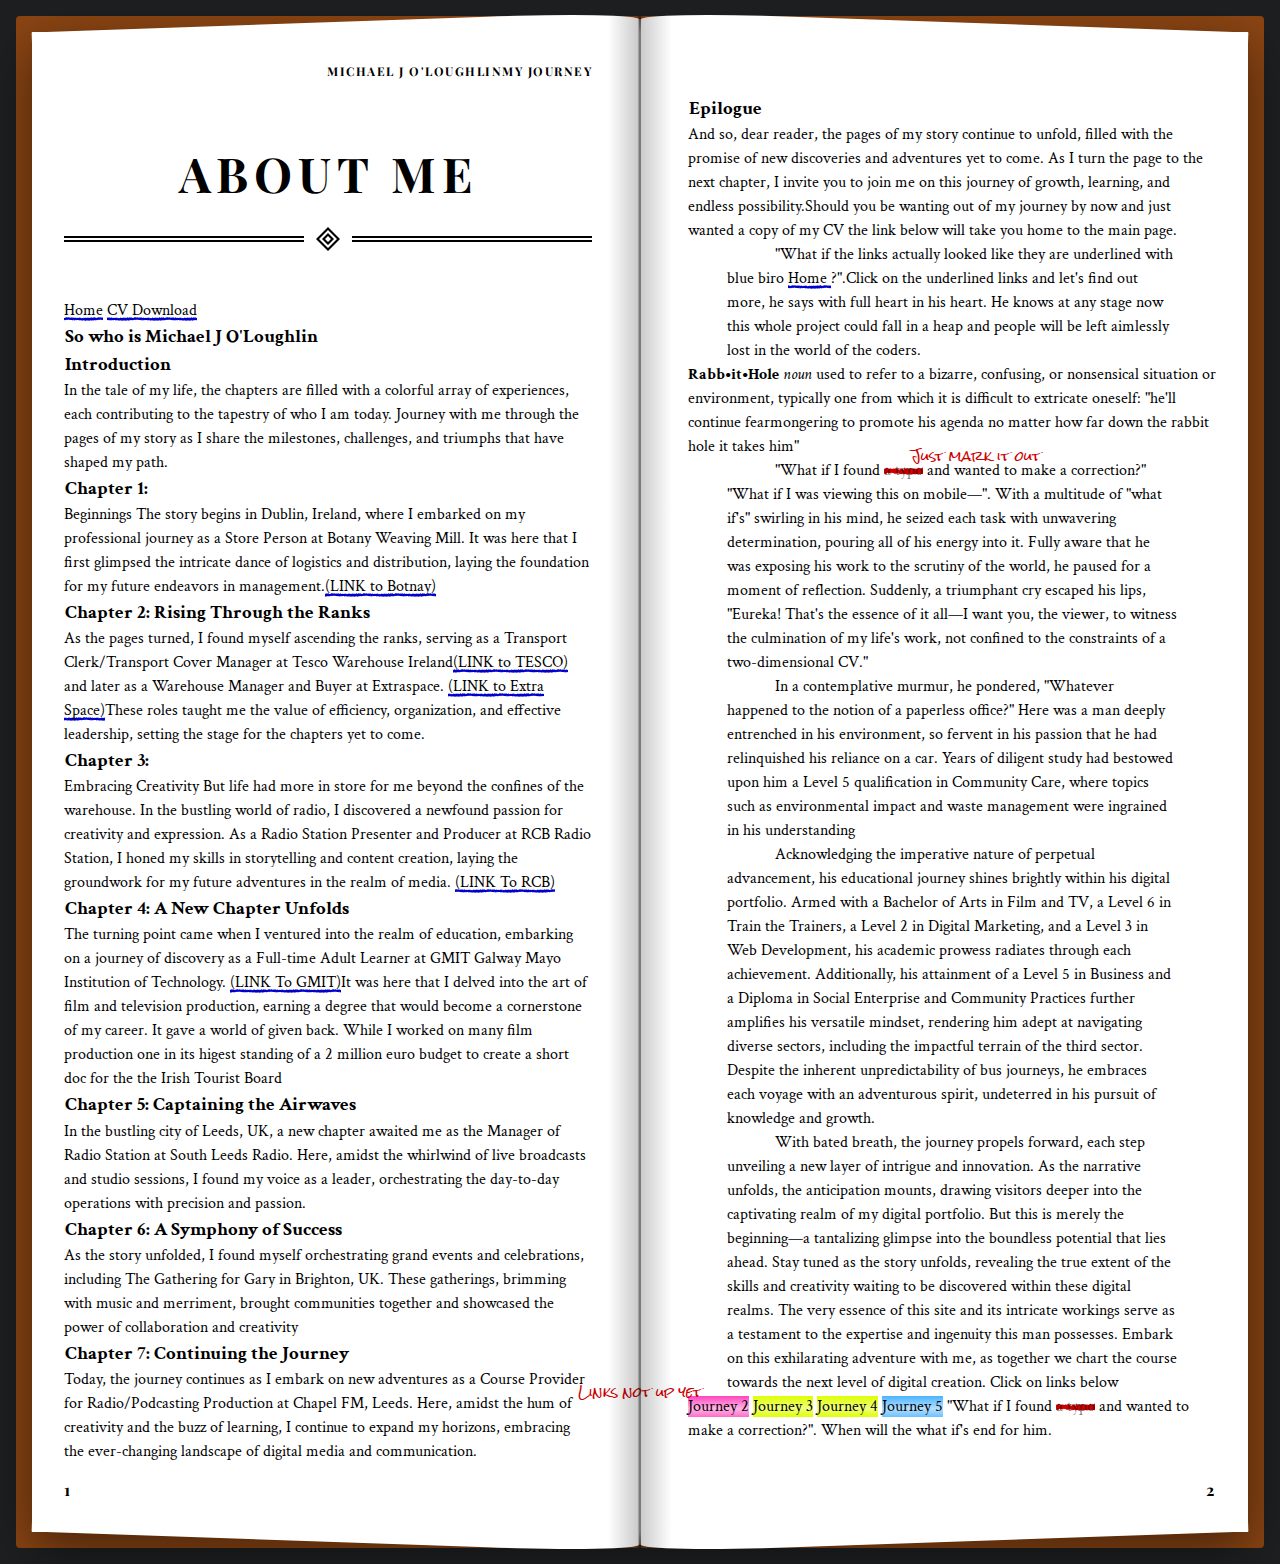
<file: aboutme.html>
<!DOCTYPE html>
    <html>
    <head>
      <title>About Me</title>
      <link rel="stylesheet" href="aboutme.css">
    </head>
    <body>
      <div id="wrapper">
        <div id="container">
    
            <section class="open-book">
                <header>
                    <h1>Michael J O'Loughlin</h
                    <h3>My Journey</h3>
                </header>
                <article>
                    <h2 class="chapter-title">About Me</h2>
                               <a href="index.html" class="green">Home</a>
                  <a href="mickscv.pdf.pdf" target="_blank">CV Download</a>
                      
                  <h3> So who is Michael J O'Loughlin</h3>
                    <p>
                  <h3>Introduction</h3>
    In the tale of my life, the chapters are filled with a colorful array of experiences, each contributing to the tapestry of who I am today. Journey with me through the pages of my story as I share the milestones, challenges, and triumphs that have shaped my path.
                    </p>
                    <p>
              <H3>Chapter 1:</H3> Beginnings
    The story begins in Dublin, Ireland, where I embarked on my professional journey as a Store Person at Botany Weaving Mill. It was here that I first glimpsed the intricate dance of logistics and distribution, laying the foundation for my future endeavors in management.<a href="https://www.botanyweaving.com">(LINK to Botnay)</a>
                    </p>
                    <p>
          <H3>Chapter 2: Rising Through the Ranks</H3>
    As the pages turned, I found myself ascending the ranks, serving as a Transport Clerk/Transport Cover Manager at Tesco Warehouse Ireland<a href="https://tescoireland.ie/home">(LINK to TESCO)</a> and later as a Warehouse Manager and Buyer at Extraspace. <a href="https://www.extraspace.ie/">(LINK to Extra Space)</a>These roles taught me the value of efficiency, organization, and effective leadership, setting the stage for the chapters yet to come.
                    </p>
                    <p>
        <h3>Chapter 3:</h3> Embracing Creativity
    But life had more in store for me beyond the confines of the warehouse. In the bustling world of radio, I discovered a newfound passion for creativity and expression. As a Radio Station Presenter and Producer at RCB Radio Station, I honed my skills in storytelling and content creation, laying the groundwork for my future adventures in the realm of media.
    <a href="https://rcb.ie/?fbclid=IwAR1r-QHD1wRtnXwWi-47mRZzbE1n-_KjKn9oPuS_wV39sy397H8yenjDjMY">(LINK To RCB)</a>
        <h3>Chapter 4: A New Chapter Unfolds</h3>
    The turning point came when I ventured into the realm of education, embarking on a journey of discovery as a Full-time Adult Learner at GMIT Galway Mayo Institution of Technology. <a href="https://www.gmit.ie/">(LINK To GMIT)</a>It was here that I delved into the art of film and television production, earning a degree that would become a cornerstone of my career. It gave a world of given back. While I worked on many film production one in its higest standing of a 2 million euro budget to create a short doc for the the Irish Tourist Board
     </p>
     <p>
      <h3> Chapter 5: Captaining the Airwaves</h3>
    In the bustling city of Leeds, UK, a new chapter awaited me as the Manager of Radio Station at South Leeds Radio. Here, amidst the whirlwind of live broadcasts and studio sessions, I found my voice as a leader, orchestrating the day-to-day operations with precision and passion.      </p>
                    <p>
      <h3>Chapter 6: A Symphony of Success</h3>
    As the story unfolded, I found myself orchestrating grand events and celebrations, including The Gathering for Gary in Brighton, UK. These gatherings, brimming with music and merriment, brought communities together and showcased the power of collaboration and creativity
      </p>
      
      <p>
      <h3>Chapter 7: Continuing the Journey</h3>
    Today, the journey continues as I embark on new adventures as a Course Provider for Radio/Podcasting Production at Chapel FM, Leeds. Here, amidst the hum of creativity and the buzz of learning, I continue to expand my horizons, embracing the ever-changing landscape of digital media and communication.
                  </p>
      
                    <p>
    <h3>Epilogue</h3>
    
    And so, dear reader, the pages of my story continue to unfold, filled with the promise of new discoveries and adventures yet to come. As I turn the page to the next chapter, I invite you to join me on this journey of growth, learning, and endless possibility.Should you be wanting out of my journey by now and just wanted a copy of my CV the link below will take you home to the main page. 
    <p>
    "What if the links actually looked like they are underlined with blue biro  
      <a href="index.html" class="green">Home
      </a>?".Click on the underlined links and let's find out more, he says with full heart in his heart. He knows at any stage now this whole project could fall in a heap and people will be left aimlessly lost in the world of the coders.
    </p>
                    
        <strong>Rabb&bull;it&bull;Hole</strong>
                            <em>noun</em>
                            used to refer to a bizarre, confusing, or nonsensical situation or environment, typically one from which it is difficult to extricate oneself:
    "he'll continue fearmongering to promote his agenda no matter how far down the rabbit hole it takes him"
      </P>
        
    
                       
                      <p>
     "What if I found <s>a typo</s><sup>Just mark it out</sup> and wanted to make a correction?"
                        "What if I was viewing this on mobile&mdash;".
    With a multitude of "what if's" swirling in his mind, he seized each task with unwavering determination, pouring all of his energy into it. Fully aware that he was exposing his work to the scrutiny of the world, he paused for a moment of reflection. Suddenly, a triumphant cry escaped his lips, "Eureka! That's the essence of it all—I want you, the viewer, to witness the culmination of my life's work, not confined to the constraints of a two-dimensional CV."  
                              </p>
                              <p>
                        In a contemplative murmur, he pondered, "Whatever happened to the notion of a paperless office?" Here was a man deeply entrenched in his environment, so fervent in his passion that he had relinquished his reliance on a car. Years of diligent study had bestowed upon him a Level 5 qualification in Community Care, where topics such as environmental impact and waste management were ingrained in his understanding
                              </p>
    <p>
    Acknowledging the imperative nature of perpetual advancement, his educational journey shines brightly within his digital portfolio. Armed with a Bachelor of Arts in Film and TV, a Level 6 in Train the Trainers, a Level 2 in Digital Marketing, and a Level 3 in Web Development, his academic prowess radiates through each achievement. Additionally, his attainment of a Level 5 in Business and a Diploma in Social Enterprise and Community Practices further amplifies his versatile mindset, rendering him adept at navigating diverse sectors, including the impactful terrain of the third sector. Despite the inherent unpredictability of bus journeys, he embraces each voyage with an adventurous spirit, undeterred in his pursuit of knowledge and growth.                     </p>
                    <p>
    With bated breath, the journey propels forward, each step unveiling a new layer of intrigue and innovation. As the narrative unfolds, the anticipation mounts, drawing visitors deeper into the captivating realm of my digital portfolio. But this is merely the beginning—a tantalizing glimpse into the boundless potential that lies ahead. Stay tuned as the story unfolds, revealing the true extent of the skills and creativity waiting to be discovered within these digital realms. The very essence of this site and its intricate workings serve as a testament to the expertise and ingenuity this man possesses. Embark on this exhilarating adventure with me, as together we chart the course towards the next level of digital creation. Click on links below
    </P>
                      <mark class="pink"> Journey 2</mark>
                       <mark class="yellow"> Journey 3</mark>
                       <mark class="red"> Journey 4</mark>
                       <mark class="blue"> Journey 5</mark>
              "What if I found <s>a typo</s><sup>Links not up yet</sup> and wanted to make a correction?". When will the what if's end for him. 
                    </p>
                </article>
                <footer>
                    <ol id="page-numbers">
                        <li>1</li>
                        <li>2</li>
                    </ol>
                </footer>
            </section>
    
        </div>
    </div>
    </body>
    </html>
</file>
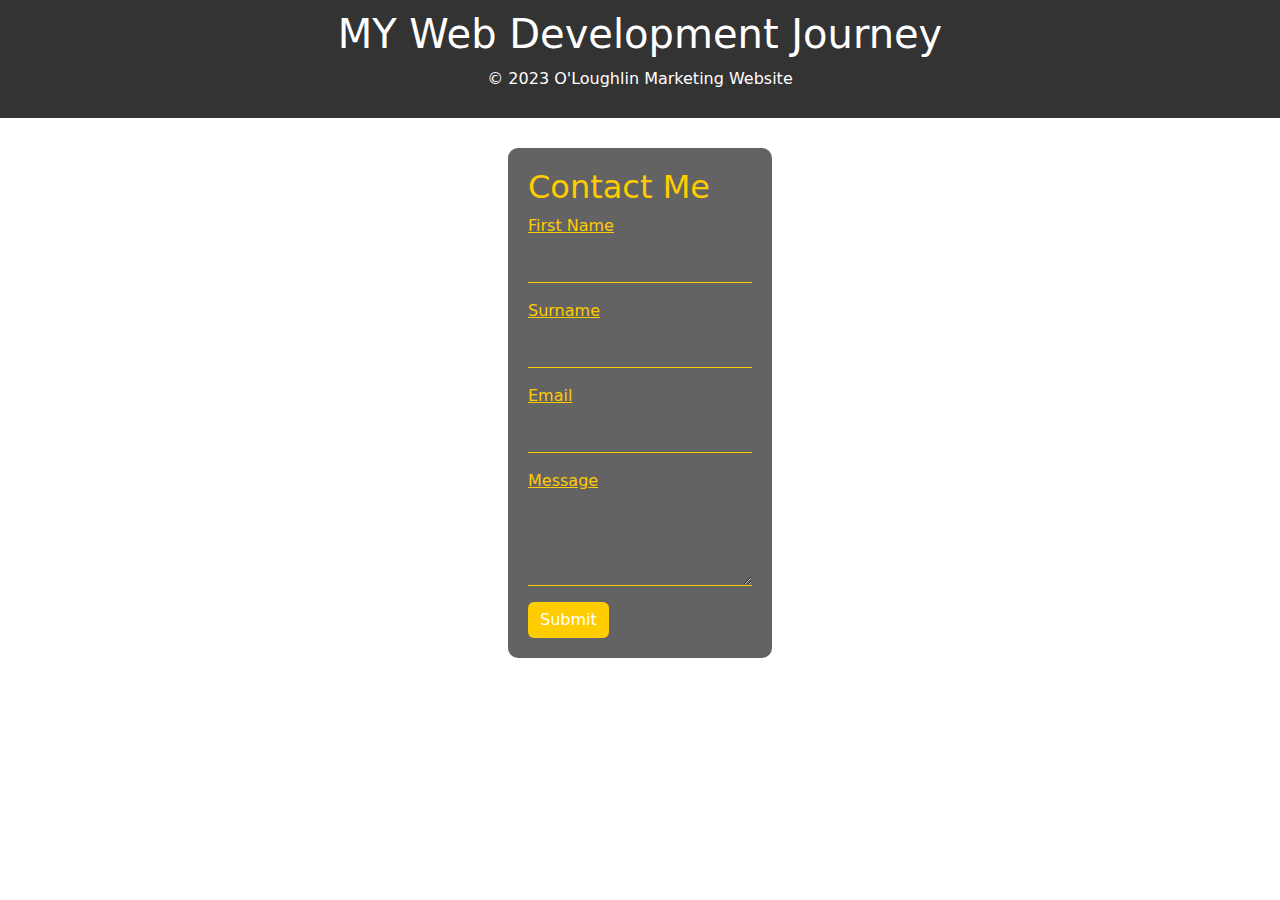
<file: contactform.html>
<!DOCTYPE html>
<html lang="en">
<head>
  <meta charset="UTF-8">
  <meta name="viewport" content="width=device-width, initial-scale=1.0">
  <title>Contact Me</title>

  <!-- Bootstrap CSS -->
  <link href="https://stackpath.bootstrapcdn.com/bootstrap/5.1.3/css/bootstrap.min.css" rel="stylesheet">

  <style>
    body {
      background-image: url('https://source.unsplash.com/5FHv5nS7yGg');
      background-size: cover;
      background-position: center;
      background-repeat: no-repeat;
      height: 100vh;
      margin: 0;
      color: #ffcc00; /* Yellow text color */
      overflow-x: hidden; /* Ensure horizontal scrollbar is visible if needed */
      position: relative; /* Ensure correct positioning for absolute elements */
    }

    header, footer {
      background-color: #333;
      padding: 10px;
      text-align: center;
      color: white;
    }

    .main-content {
      display: flex;
      justify-content: space-around;
      padding: 20px;
      box-sizing: border-box;
      overflow: auto; /* Allow content to scroll if it exceeds the viewport height */
    }

    section {
      max-width: 500px; /* Increased container width by 25% */
      padding: 20px;
      margin: 10px;
      background: rgba(0, 0, 0, 0.61); /* Decreased background opacity by 39% */
      border-radius: 10px; /* Add rounded corners to sections */
    }

    h2 {
      color: #ffcc00; /* Yellow text color for headers */
    }

    /* Additional styles for better readability */
    p {
      line-height: 1.6;
    }

    /* Apply yellow color to all links */
    a {
      color: #ffcc00;
      text-decoration: none;
    }

    /* Apply yellow color to links on hover */
    a:hover {
      text-decoration: underline;
    }

    /* Set form field label color */
    label {
      color: #ffcc00;
      text-decoration: underline;
    }

    /* Style form fields */
    .form-label {
      text-decoration: underline;
    }

    /* Style form inputs */
    .form-control {
      border-radius: 0; /* Remove border radius */
      border: none; /* Remove default border */
      border-bottom: 1px solid #ffcc00; /* Add underline */
      background-color: transparent; /* Transparent background */
      color: #ffcc00; /* Text color */
    }

    /* Style form submit button */
    .btn-primary {
      background-color: #ffcc00; /* Yellow background color */
      border: none; /* Remove border */
    }

    /* Style form submit button on hover */
    .btn-primary:hover {
      background-color: #cc9900; /* Darker yellow on hover */
    }

    /* Animation for container disappearing */
    .disappear {
      animation: fogOut 1.5s ease-in-out forwards;
    }

    @keyframes fogOut {
      0% { opacity: 1; }
      100% { opacity: 0; }
    }
  </style>
</head>
<body>
<header>
  <div>
    <h1>MY Web Development Journey</h1>
    <p>&copy; 2023 O'Loughlin Marketing Website</p>
  </div>
</header>

<div class="main-content">
  <section id="contact-form">
    <h2>Contact Me</h2>
    <form id="myForm" action="#" method="POST">
      <div class="mb-3">
        <label for="firstName" class="form-label">First Name</label>
        <input type="text" class="form-control" id="firstName" name="firstName" required>
      </div>
      <div class="mb-3">
        <label for="surname" class="form-label">Surname</label>
        <input type="text" class="form-control" id="surname" name="surname" required>
      </div>
      <div class="mb-3">
        <label for="email" class="form-label">Email</label>
        <input type="email" class="form-control" id="email" name="email" required>
      </div>
      <div class="mb-3">
        <label for="message" class="form-label">Message</label>
        <textarea class="form-control" id="message" name="message" rows="3" required></textarea>
      </div>
      <button type="submit" class="btn btn-primary">Submit</button>
    </form>
  </section>
</div>

<!-- Bootstrap JS and dependencies -->
<script src="https://cdnjs.cloudflare.com/ajax/libs/popper.js/2.11.6/umd/popper.min.js"></script>
<script src="https://stackpath.bootstrapcdn.com/bootstrap/5.1.3/js/bootstrap.min.js"></script>

<script>
  // JavaScript to handle form submission
  document.getElementById('myForm').addEventListener('submit', function(event) {
    // Prevent default form submission behavior
    event.preventDefault();

    // Apply the 'disappear' class to the contact form section
    document.getElementById('contact-form').classList.add('disappear');
  });
</script>

</body>
</html>
</file>
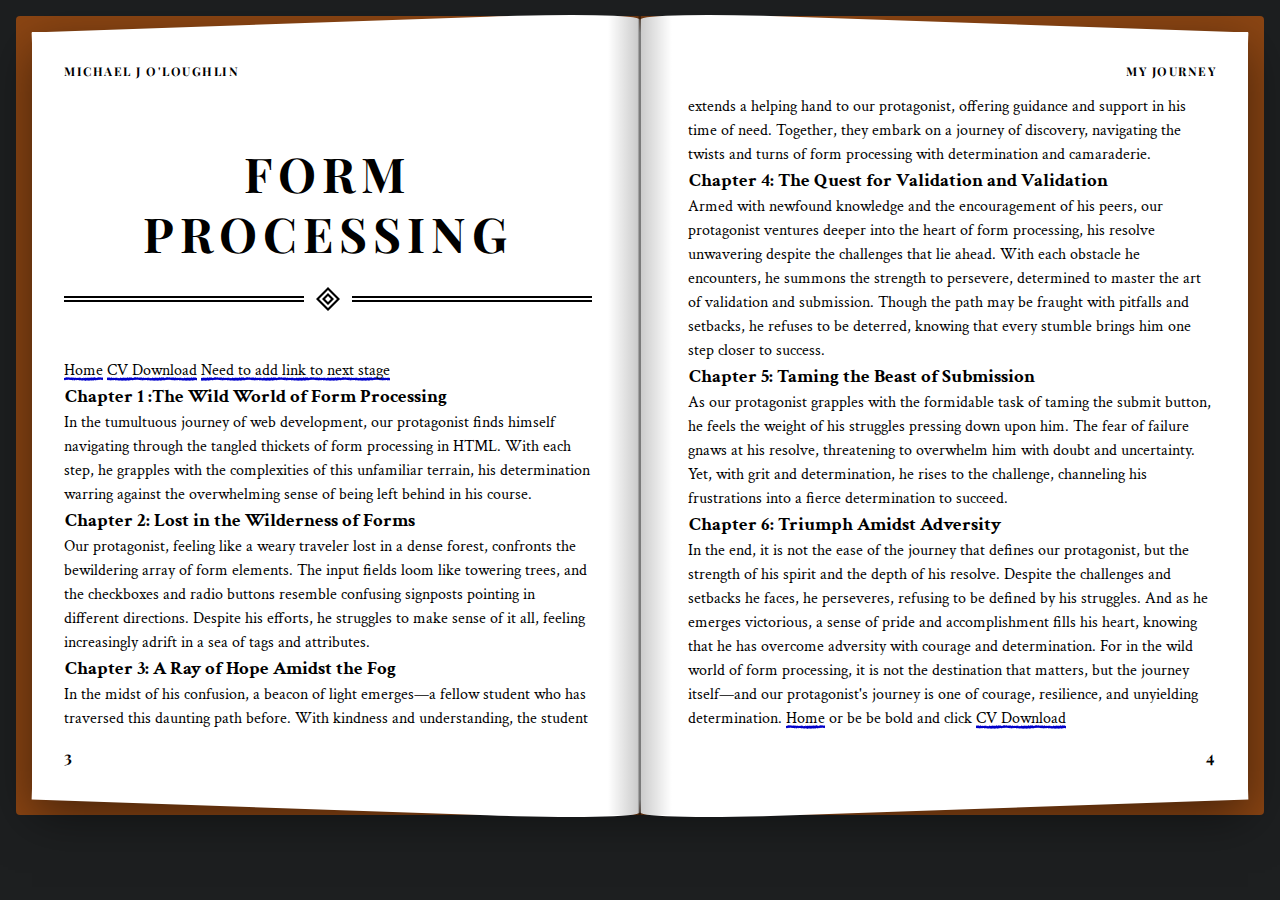
<file: formprocessing.html>
<html>
<head>
  <title>Form Processing</title>
  <link rel="stylesheet" href="formprocessing.css">
</head>
<body>
  <div id="wrapper">
    <div id="container">

        <section class="open-book">
            <header>
                <h1>Michael J O'Loughlin</h1>
                <h3>My Journey</h3>
            </header>
            <article>
                <h2 class="chapter-title">Form Processing</h2>
 <a href="index.html" class="green">Home</a></a> <a href="mickscv.pdf.pdf" target="_blank">CV Download</a>
 <a href="" target="_self"><mark class="yellow">
</mark>Need to add link to next stage </a> 
          <p><h3> Chapter 1 :The Wild World of Form Processing</h3>
          In the tumultuous journey of web development, our protagonist finds himself navigating through the tangled thickets of form processing in HTML. With each step, he grapples with the complexities of this unfamiliar terrain, his determination warring against the overwhelming sense of being left behind in his course.

          <h3>Chapter 2: Lost in the Wilderness of Forms</h3>

Our protagonist, feeling like a weary traveler lost in a dense forest, confronts the bewildering array of form elements. The input fields loom like towering trees, and the checkboxes and radio buttons resemble confusing signposts pointing in different directions. Despite his efforts, he struggles to make sense of it all, feeling increasingly adrift in a sea of tags and attributes.

          <h3>Chapter 3: A Ray of Hope Amidst the Fog</h3>
In the midst of his confusion, a beacon of light emerges—a fellow student who has traversed this daunting path before. With kindness and understanding, the student extends a helping hand to our protagonist, offering guidance and support in his time of need. Together, they embark on a journey of discovery, navigating the twists and turns of form processing with determination and camaraderie.

          <h3>Chapter 4: The Quest for Validation and Validation</h3>

Armed with newfound knowledge and the encouragement of his peers, our protagonist ventures deeper into the heart of form processing, his resolve unwavering despite the challenges that lie ahead. With each obstacle he encounters, he summons the strength to persevere, determined to master the art of validation and submission. Though the path may be fraught with pitfalls and setbacks, he refuses to be deterred, knowing that every stumble brings him one step closer to success.

          <h3>Chapter 5: Taming the Beast of Submission</h3>

As our protagonist grapples with the formidable task of taming the submit button, he feels the weight of his struggles pressing down upon him. The fear of failure gnaws at his resolve, threatening to overwhelm him with doubt and uncertainty. Yet, with grit and determination, he rises to the challenge, channeling his frustrations into a fierce determination to succeed.

          <h3>Chapter 6: Triumph Amidst Adversity</h3>

In the end, it is not the ease of the journey that defines our protagonist, but the strength of his spirit and the depth of his resolve. Despite the challenges and setbacks he faces, he perseveres, refusing to be defined by his struggles. And as he emerges victorious, a sense of pride and accomplishment fills his heart, knowing that he has overcome adversity with courage and determination. For in the wild world of form processing, it is not the destination that matters, but the journey itself—and our protagonist's journey is one of courage, resilience, and unyielding determination.






          <a href="index.html" class="green">Home</a> or be be bold and click <a href="https://codepen.io/Mick-O-Loughlin/full/PoLJqjB" target="_self"><mark class="yellow">
</mark>                      
              <a href="mickscv.pdf.pdf" target="_blank">CV Download</a>

          </P>
     
   </p>
    
            </article>
            <footer>
                <ol id="page-numbers">
                    <li>3</li>
                    <li>4</li>
                </ol>
            </footer>
        </section>

    </div>
</div>
</body>
</html>
</file>
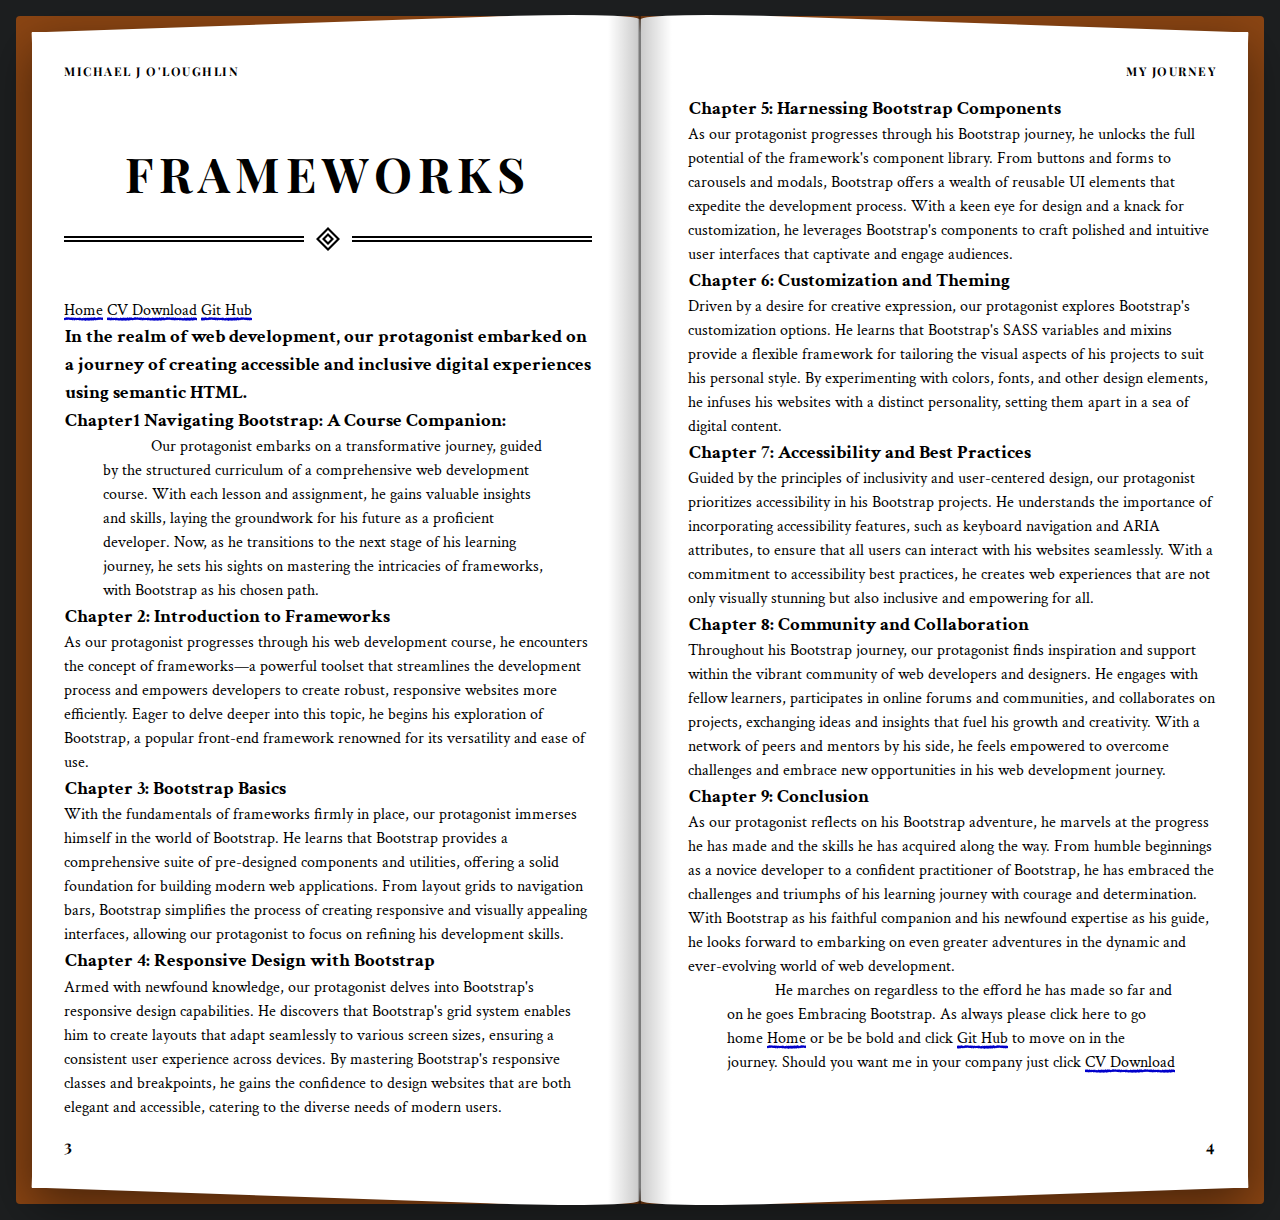
<file: frameworks.html>
<!DOCTYPE html>
<html>
<head>
  <title>Frameworks</title>
  <link rel="stylesheet" href= "frameworks.css">
</head>
<body>
  <div id="wrapper">
    <div id="container">

        <section class="open-book">
            <header>
                <h1>Michael J O'Loughlin</h1>
                <h3>My Journey</h3>
            </header>
            <article>
                <h2 class="chapter-title">Frameworks</h2>
                                         <a href="index.html" class="green">Home</a></a> <a href="c:\Users\westy\Downloads\micks CV V1 (2).pdf" target="_blank">CV Download</a>
 <a href="C:\Users\westy\OneDrive\Documents\My Journey 3\My-Journey-3\github.html" target="_self"><mark class="yellow">
</mark>Git Hub</a> 
              <h3>In the realm of web development, our protagonist embarked on a journey of creating accessible and inclusive digital experiences using semantic HTML.</h3>
 
<p>
                <p>

<h3> Chapter1 Navigating Bootstrap: A Course Companion:</h3> 
              <p>

Our protagonist embarks on a transformative journey, guided by the structured curriculum of a comprehensive web development course. With each lesson and assignment, he gains valuable insights and skills, laying the groundwork for his future as a proficient developer. Now, as he transitions to the next stage of his learning journey, he sets his sights on mastering the intricacies of frameworks, with Bootstrap as his chosen path.
              </p>
          <p>
  <h3> Chapter 2: Introduction to Frameworks</h3>
                As our protagonist progresses through his web development course, he encounters the concept of frameworks—a powerful toolset that streamlines the development process and empowers developers to create robust, responsive websites more efficiently. Eager to delve deeper into this topic, he begins his exploration of Bootstrap, a popular front-end framework renowned for its versatility and ease of use.
          </P>
          <P>
          <H3>Chapter 3: Bootstrap Basics</H3>

With the fundamentals of frameworks firmly in place, our protagonist immerses himself in the world of Bootstrap. He learns that Bootstrap provides a comprehensive suite of pre-designed components and utilities, offering a solid foundation for building modern web applications. From layout grids to navigation bars, Bootstrap simplifies the process of creating responsive and visually appealing interfaces, allowing our protagonist to focus on refining his development skills.
          </P>
      <P>

      <H3>Chapter 4: Responsive Design with Bootstrap</H3>

Armed with newfound knowledge, our protagonist delves into Bootstrap's responsive design capabilities. He discovers that Bootstrap's grid system enables him to create layouts that adapt seamlessly to various screen sizes, ensuring a consistent user experience across devices. By mastering Bootstrap's responsive classes and breakpoints, he gains the confidence to design websites that are both elegant and accessible, catering to the diverse needs of modern users.
      </P>
    <P>

    <H3>Chapter 5: Harnessing Bootstrap Components</H3>

As our protagonist progresses through his Bootstrap journey, he unlocks the full potential of the framework's component library. From buttons and forms to carousels and modals, Bootstrap offers a wealth of reusable UI elements that expedite the development process. With a keen eye for design and a knack for customization, he leverages Bootstrap's components to craft polished and intuitive user interfaces that captivate and engage audiences.

    <H3>Chapter 6: Customization and Theming</H3>

Driven by a desire for creative expression, our protagonist explores Bootstrap's customization options. He learns that Bootstrap's SASS variables and mixins provide a flexible framework for tailoring the visual aspects of his projects to suit his personal style. By experimenting with colors, fonts, and other design elements, he infuses his websites with a distinct personality, setting them apart in a sea of digital content.

    <H3>Chapter 7: Accessibility and Best Practices</H3>

Guided by the principles of inclusivity and user-centered design, our protagonist prioritizes accessibility in his Bootstrap projects. He understands the importance of incorporating accessibility features, such as keyboard navigation and ARIA attributes, to ensure that all users can interact with his websites seamlessly. With a commitment to accessibility best practices, he creates web experiences that are not only visually stunning but also inclusive and empowering for all.

    <H3>Chapter 8: Community and Collaboration</H3>

Throughout his Bootstrap journey, our protagonist finds inspiration and support within the vibrant community of web developers and designers. He engages with fellow learners, participates in online forums and communities, and collaborates on projects, exchanging ideas and insights that fuel his growth and creativity. With a network of peers and mentors by his side, he feels empowered to overcome challenges and embrace new opportunities in his web development journey.

    <H3>Chapter 9: Conclusion</H3>

As our protagonist reflects on his Bootstrap adventure, he marvels at the progress he has made and the skills he has acquired along the way. From humble beginnings as a novice developer to a confident practitioner of Bootstrap, he has embraced the challenges and triumphs of his learning journey with courage and determination. With Bootstrap as his faithful companion and his newfound expertise as his guide, he looks forward to embarking on even greater adventures in the dynamic and ever-evolving world of web development.
    </p>
  <p>
He marches on regardless to the efford he has made so far and on he goes Embracing Bootstrap. As always please click here to go home <a href="C:\Users\westy\OneDrive\Documents\My Journey 3\My-Journey-3\mainpage.html" class="green">Home</a> or be be bold and click <a href="C:\Users\westy\OneDrive\Documents\My Journey 3\My-Journey-3\github.html" target="_self"><mark class="yellow">
</mark>Git Hub</a> to move on in the journey. Should you want me in your company just click                      
              <a href="c:\Users\westy\Downloads\micks CV V1 (2).pdf" target="_blank">CV Download</a>

          </P>
     
   </p>
    
            </article>
            <footer>
                <ol id="page-numbers">
                    <li>3</li>
                    <li>4</li>
                </ol>
            </footer>
        </section>

    </div>
</div>
</body>
</html>
</file>
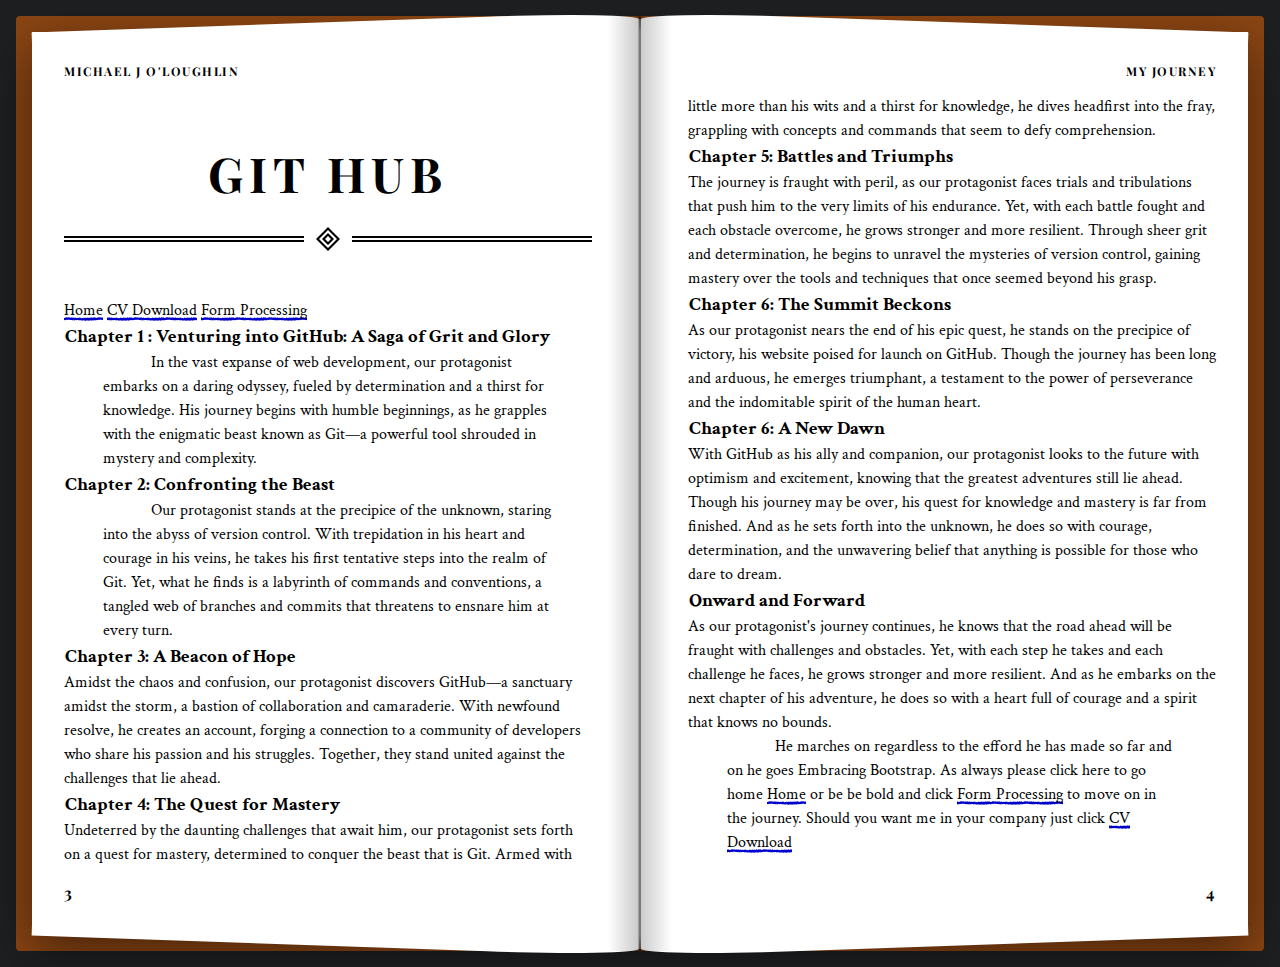
<file: github.html>
<html>
<head>
  <title>Git hub</title>
  <link rel="stylesheet" href="github.css">
</head>
<body>
  <div id="wrapper">
    <div id="container">

        <section class="open-book">
            <header>
                <h1>Michael J O'Loughlin</h1>
                <h3>My Journey</h3>
            </header>
            <article>
                <h2 class="chapter-title">GIT Hub</h2>
<a href="index.html" class="green">Home</a></a> <a href="mickscv.pdf.pdf" target="_blank">CV Download</a>
 <a href="C:\Users\westy\OneDrive\Documents\My Journey 3\My-Journey-3\formprocessing.html" target="_self"><mark class="yellow">
</mark>Form Processing </a> 
         <h3> Chapter 1 : Venturing into GitHub: A Saga of Grit and Glory</h3><p>
In the vast expanse of web development, our protagonist embarks on a daring odyssey, fueled by determination and a thirst for knowledge. His journey begins with humble beginnings, as he grapples with the enigmatic beast known as Git—a powerful tool shrouded in mystery and complexity.</P><h3>Chapter 2: Confronting the Beast</h3><P>
Our protagonist stands at the precipice of the unknown, staring into the abyss of version control. With trepidation in his heart and courage in his veins, he takes his first tentative steps into the realm of Git. Yet, what he finds is a labyrinth of commands and conventions, a tangled web of branches and commits that threatens to ensnare him at every turn.</p><P><h3>Chapter 3: A Beacon of Hope</h3>Amidst the chaos and confusion, our protagonist discovers GitHub—a sanctuary amidst the storm, a bastion of collaboration and camaraderie. With newfound resolve, he creates an account, forging a connection to a community of developers who share his passion and his struggles. Together, they stand united against the challenges that lie ahead.</p><P><h3>Chapter 4: The Quest for Mastery</h3>Undeterred by the daunting challenges that await him, our protagonist sets forth on a quest for mastery, determined to conquer the beast that is Git. Armed with little more than his wits and a thirst for knowledge, he dives headfirst into the fray, grappling with concepts and commands that seem to defy comprehension.</p><P><h3>Chapter 5: Battles and Triumphs</H3>The journey is fraught with peril, as our protagonist faces trials and tribulations that push him to the very limits of his endurance. Yet, with each battle fought and each obstacle overcome, he grows stronger and more resilient. Through sheer grit and determination, he begins to unravel the mysteries of version control, gaining mastery over the tools and techniques that once seemed beyond his grasp.</P><p><H3>Chapter 6: The Summit Beckons</H3>As our protagonist nears the end of his epic quest, he stands on the precipice of victory, his website poised for launch on GitHub. Though the journey has been long and arduous, he emerges triumphant, a testament to the power of perseverance and the indomitable spirit of the human heart.</p><p><H3>Chapter 6: A New Dawn </H3>With GitHub as his ally and companion, our protagonist looks to the future with optimism and excitement, knowing that the greatest adventures still lie ahead. Though his journey may be over, his quest for knowledge and mastery is far from finished. And as he sets forth into the unknown, he does so with courage, determination, and the unwavering belief that anything is possible for those who dare to dream.</P><P><H3> Onward and Forward</H3>As our protagonist's journey continues, he knows that the road ahead will be fraught with challenges and obstacles. Yet, with each step he takes and each challenge he faces, he grows stronger and more resilient. And as he embarks on the next chapter of his adventure, he does so with a heart full of courage and a spirit that knows no bounds.
<p> <p>
He marches on regardless to the efford he has made so far and on he goes Embracing Bootstrap. As always please click here to go home <a href="index.html" class="green">Home</a> or be be bold and click <a href="C:\Users\westy\OneDrive\Documents\My Journey 3\My-Journey-3\formprocessing.html" target="_self"><mark class="yellow">
</mark>Form Processing</a> to move on in the journey. Should you want me in your company just click                      
              <a href="mickscv.pdf.pdf" target="_blank">CV Download</a>

          </P>
     
   </p>
    
            </article>
            <footer>
                <ol id="page-numbers">
                    <li>3</li>
                    <li>4</li>
                </ol>
            </footer>
        </section>

    </div>
</div>
</body>
</html>
</file>
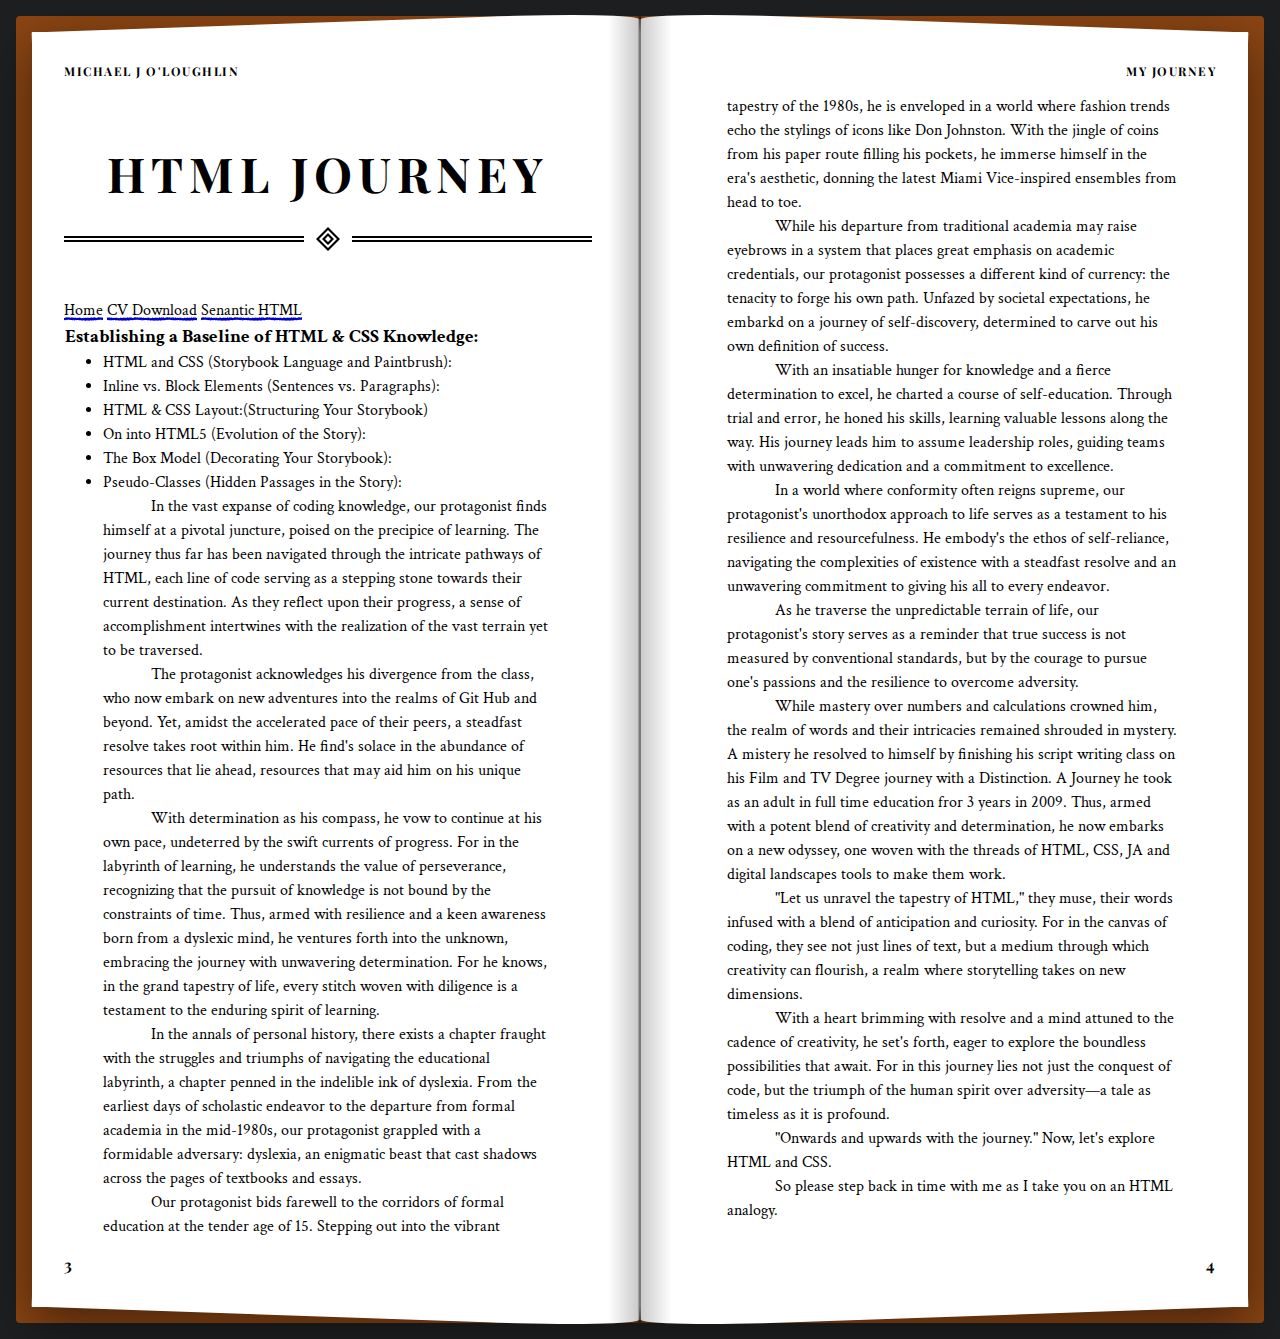
<file: htmljourney.html>
<!DOCTYPE html>
<html>
<head>
  <title>HTML JOURNEY</title>
</head>
<link rel="stylesheet" href= "htmljourney.css" >
<body>
  <div id="wrapper">
    <div id="container">

        <section class="open-book">
            <header>
                <h1>Michael J O'Loughlin</h1>
                <h3>My Journey</h3>
            </header>
            <article>
                <h2 class="chapter-title">HTML Journey</h2>
                                         <a href="index.html" class="green">Home</a>
              <a href="mickscv.pdf.pdf" target="_blank">CV Download</a>
              <a href="semantichtml.html" class="green">Senantic HTML </a>
            
              <h3>Establishing a Baseline of HTML & CSS Knowledge:</h3>
           
    <li>HTML and CSS (Storybook Language and Paintbrush):
    </li>
    <li>Inline vs. Block Elements (Sentences vs. Paragraphs):</li>
    <li>HTML & CSS Layout:(Structuring Your Storybook) </li>
    <li>On into HTML5 (Evolution of the Story):</li>
    <li>The Box Model (Decorating Your Storybook):</li>
  <li>
    Pseudo-Classes (Hidden Passages in the Story):
</ul>
<p>
                <p>
   In the vast expanse of coding knowledge, our protagonist finds himself at a pivotal juncture, poised on the precipice of learning. The journey thus far has been navigated through the intricate pathways of HTML, each line of code serving as a stepping stone towards their current destination. As they reflect upon their progress, a sense of accomplishment intertwines with the realization of the vast terrain yet to be traversed.
          </P>
      <P>
The protagonist acknowledges his divergence from the class, who now embark on new adventures into the realms of Git Hub and beyond. Yet, amidst the accelerated pace of their peers, a steadfast resolve takes root within him. He find's solace in the abundance of resources that lie ahead, resources that may aid him on his unique path. 
      </P>
      <P>
With determination as his compass, he vow to continue at his own pace, undeterred by the swift currents of progress. For in the labyrinth of learning, he understands the value of perseverance, recognizing that the pursuit of knowledge is not bound by the constraints of time. Thus, armed with resilience and a keen awareness born from a dyslexic mind, he ventures forth into the unknown, embracing the journey with unwavering determination. For he knows, in the grand tapestry of life, every stitch woven with diligence is a testament to the enduring spirit of learning.   
      </P>
      <P>
In the annals of personal history, there exists a chapter fraught with the struggles and triumphs of navigating the educational labyrinth, a chapter penned in the indelible ink of dyslexia. From the earliest days of scholastic endeavor to the departure from formal academia in the mid-1980s, our protagonist grappled with a formidable adversary: dyslexia, an enigmatic beast that cast shadows across the pages of textbooks and essays.
      </P>
      <P>
Our protagonist bids farewell to the corridors of formal education at the tender age of 15. Stepping out into
the vibrant tapestry of the 1980s, he is enveloped in a world where fashion trends echo the stylings of icons like Don Johnston. With the jingle of coins from his paper route filling his pockets, he immerse himself in the era's aesthetic, donning the latest Miami Vice-inspired ensembles from head to toe.
      </p>
    <P>

While his departure from traditional academia may raise eyebrows in a system that places great emphasis on academic credentials, our protagonist possesses a different kind of currency: the tenacity to forge his own path. Unfazed by societal expectations, he embarkd on a journey of self-discovery, determined to carve out his own definition of success.
    </p>
  <p>
With an insatiable hunger for knowledge and a fierce determination to excel, he charted a course of self-education. Through trial and error, he honed his skills, learning valuable lessons along the way. His journey leads him to assume leadership roles, guiding teams with unwavering dedication and a commitment to excellence.
  </P>
  <P>

In a world where conformity often reigns supreme, our protagonist's unorthodox approach to life serves as a testament to his resilience and resourcefulness. He embody's the ethos of self-reliance, navigating the complexities of existence with a steadfast resolve and an unwavering commitment to giving his all to every endeavor.
  </P>
  <p>
As he traverse the unpredictable terrain of life, our protagonist's story serves as a reminder that true success is not measured by conventional standards, but by the courage to pursue one's passions and the resilience to overcome adversity.
      </P>
      <p>
While mastery over numbers and calculations crowned him, the realm of words and their intricacies remained shrouded in mystery. A mistery he resolved to himself by finishing his script writing class on his Film and TV Degree journey with a Distinction. A Journey he took as an adult in full time education fror 3 years in 2009. Thus, armed with a potent blend of creativity and determination, he now embarks on a new odyssey, one woven with the threads of HTML, CSS, JA and digital landscapes tools to make them work.
      </p>
    <P>
"Let us unravel the tapestry of HTML," they muse, their words infused with a blend of anticipation and curiosity. For in the canvas of coding, they see not just lines of text, but a medium through which creativity can flourish, a realm where storytelling takes on new dimensions.
    </P>
    <P>
With a heart brimming with resolve and a mind attuned to the cadence of creativity, he set's forth, eager to explore the boundless possibilities that await. For in this journey lies not just the conquest of code, but the triumph of the human spirit over adversity—a tale as timeless as it is profound. </P>
                <p>
                   "Onwards and upwards with the journey." Now, let's explore HTML and CSS.
</P>
             <p>
So please step back in time with me as I take you on an HTML analogy. 
               </p>
    
            </article>
            <footer>
                <ol id="page-numbers">
                    <li>3</li>
                    <li>4</li>
                </ol>
            </footer>
        </section>

    </div>
</div>
</body>
</html>
</file>
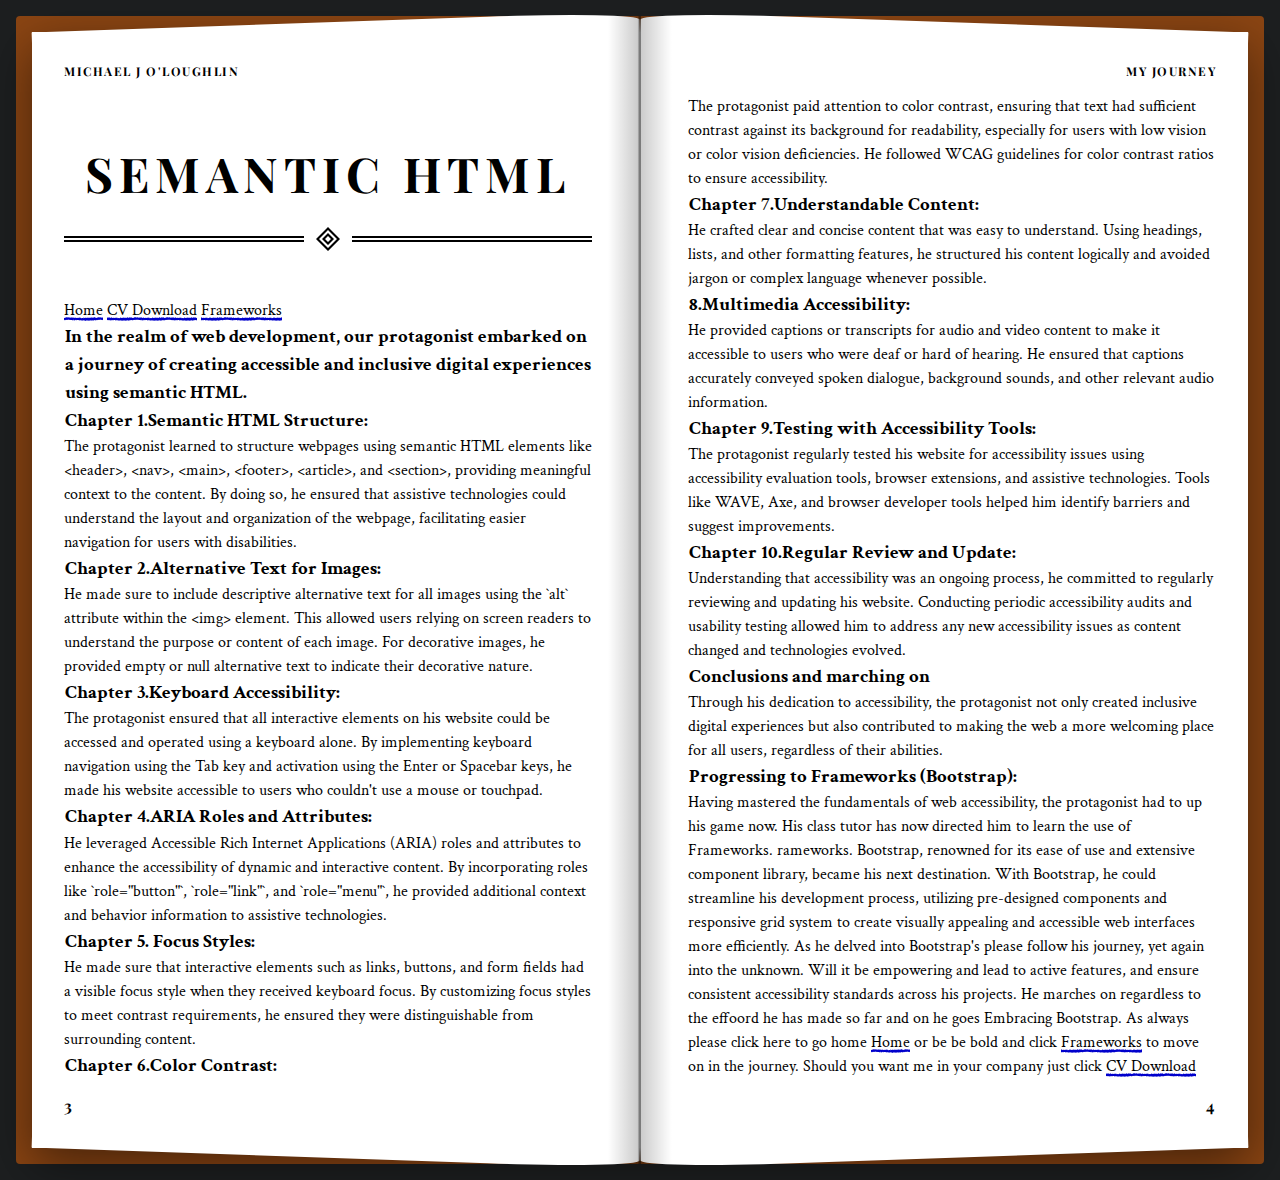
<file: semantichtml.html>
<!DOCTYPE html>
<html>
<head>
  <title>Semantic HTML</title>
  <link rel="stylesheet" href="semantic.css">
</head>
<body>
  <div id="wrapper">
    <div id="container">

        <section class="open-book">
            <header>
                <h1>Michael J O'Loughlin</h1>
                <h3>My Journey</h3>
            </header>
            <article>
                <h2 class="chapter-title">Semantic HTML</h2>
                                         <a href="index.html" class="green">Home</a>
              <a href="mickscv.pdf.pdf" target="_blank">CV Download</a>
               <a href="C:\Users\westy\OneDrive\Documents\My Journey 3\My-Journey-3\frameworks.html" target="_self"><mark class="yellow">
</mark>Frameworks</a>
              <h3>In the realm of web development, our protagonist embarked on a journey of creating accessible and inclusive digital experiences using semantic HTML.</h3>
 
<p>
                <p>

<h3>Chapter 1.Semantic HTML Structure:</h3> The protagonist learned to structure webpages using semantic HTML elements like &lt;header&gt;, &lt;nav&gt;, &lt;main&gt;, &lt;footer&gt;, &lt;article&gt;, and &lt;section&gt;, providing meaningful context to the content. By doing so, he ensured that assistive technologies could understand the layout and organization of the webpage, facilitating easier navigation for users with disabilities.
              </p>
          <p>
  <h3> Chapter 2.Alternative Text for Images: </h3>He made sure to include descriptive alternative text for all images using the `alt` attribute within the &lt;img&gt; element. This allowed users relying on screen readers to understand the purpose or content of each image. For decorative images, he provided empty or null alternative text to indicate their decorative nature.
          </P>
      <P>
<h3>Chapter 3.Keyboard Accessibility:</h3> The protagonist ensured that all interactive elements on his website could be accessed and operated using a keyboard alone. By implementing keyboard navigation using the Tab key and activation using the Enter or Spacebar keys, he made his website accessible to users who couldn't use a mouse or touchpad.
      </p>
    <p>

    <h3> Chapter 4.ARIA Roles and Attributes:</h3>
    He leveraged Accessible Rich Internet Applications (ARIA) roles and attributes to enhance the accessibility of dynamic and interactive content. By incorporating roles like `role="button"`, `role="link"`, and `role="menu"`, he provided additional context and behavior information to assistive technologies.</p>
  <p>
  <h3> Chapter 5. Focus Styles:</h3> He made sure that interactive elements such as links, buttons, and form fields had a visible focus style when they received keyboard focus. By customizing focus styles to meet contrast requirements, he ensured they were distinguishable from surrounding content.</p>
  <p>
<h3>Chapter 6.Color Contrast:</h3> The protagonist paid attention to color contrast, ensuring that text had sufficient contrast against its background for readability, especially for users with low vision or color vision deficiencies. He followed WCAG guidelines for color contrast ratios to ensure accessibility. </P>
<P>

<h3>Chapter 7.Understandable Content:</h3> He crafted clear and concise content that was easy to understand. Using headings, lists, and other formatting features, he structured his content logically and avoided jargon or complex language whenever possible.
</P>
<P>
<h3>8.Multimedia Accessibility:</h3> He provided captions or transcripts for audio and video content to make it accessible to users who were deaf or hard of hearing. He ensured that captions accurately conveyed spoken dialogue, background sounds, and other relevant audio information.</p>
<p>

<h3> Chapter 9.Testing with Accessibility Tools:</h3> The protagonist regularly tested his website for accessibility issues using accessibility evaluation tools, browser extensions, and assistive technologies. Tools like WAVE, Axe, and browser developer tools helped him identify barriers and suggest improvements.
</p>
<P>
<h3>Chapter 10.Regular Review and Update:</h3> Understanding that accessibility was an ongoing process, he committed to regularly reviewing and updating his website. Conducting periodic accessibility audits and usability testing allowed him to address any new accessibility issues as content changed and technologies evolved.</p>
<p>

<h3> Conclusions and marching on</h3>Through his dedication to accessibility, the protagonist not only created inclusive digital experiences but also contributed to making the web a more welcoming place for all users, regardless of their abilities.<h3>Progressing to Frameworks (Bootstrap):</h3>
Having mastered the fundamentals of web accessibility, the protagonist had to up his game now. His class tutor has now directed him to learn the use of Frameworks. rameworks. Bootstrap, renowned for its ease of use and extensive component library, became his next destination. With Bootstrap,
 he could streamline his development process, utilizing pre-designed components and responsive grid system to create visually appealing and accessible web interfaces more efficiently. As he delved into Bootstrap's please follow his journey, yet again into the unknown. Will it be empowering and lead to active features, and ensure consistent accessibility standards across his projects. He marches on regardless to the effoord he has made so far and on he goes Embracing Bootstrap.
  As always please click here to go home <a href="index.html" class="green">Home</a> or be be bold and click <a href="C:\Users\westy\OneDrive\Documents\My Journey 3\My-Journey-3\frameworks.html" target="_self"><mark class="yellow">
</mark>Frameworks</a> to move on in the journey. Should you want me in your company just click                      
              <a href="mickscv.pdf.pdf" target="_blank">CV Download</a>

          </P>
     
   </p>
    
            </article>
            <footer>
                <ol id="page-numbers">
                    <li>3</li>
                    <li>4</li>
                </ol>
            </footer>
        </section>

    </div>
</div>
</body>
</html>
</file>
<file: aboutme.css>
@import url(https://fonts.googleapis.com/css?family=Crimson+Text:400,700,900,400italic,700italic,900italic|Playfair+Display:400,700,900,400italic,700italic,900italic|Rock+Salt:400);

*,
:before,
:after {
    box-sizing: border-box;
}

body {
    background-color: #1d1f20;
    color: #e5e5e5;
    font: 16px/1.25 'Crimson Text', sans-serif;
    margin: 0;
}

#wrapper {
    margin-left: auto;
    margin-right: auto;
    max-width: 80em;
}

#container {
    float: left;
    padding: 1em;
    width: 100%;
}



/*** OPEN BOOK ***/
.open-book {
    background: #fff;
    box-shadow: rgba(0,0,0,0.5) 0 1em 3em;
    color: #000;
    padding: 2em;
}

.open-book * {
    position: relative;
}

/* Highlight */
.open-book *::-moz-selection {
    background: rgba(222,255,0,0.75);
}

.open-book *::selection {
    background: rgba(222,255,0,0.75);
}

/* Header/Footer */
.open-book header {
    padding-bottom: 1em;
}
.green {
  color: green;
}
.open-book header *,
.open-book footer * {
    font: 700 1em/1.25 'Playfair Display', sans-serif;
    letter-spacing: 0.125em;
    margin: 0;
}

.open-book header * {
    font-size: 0.75em;
    text-transform: uppercase;
}

.open-book footer {
    padding-top: 1em;
}

.open-book footer #page-numbers {
    display: none;
    list-style: none;
    padding: 0;
    text-align: left;
}

.open-book footer #page-numbers > li:last-child {
    text-align: right;
}

/* Chapter Title */
.open-book .chapter-title {
    background: url([data-uri]) bottom center no-repeat;
    background-size: 0.5em 0.5em;
    font: 700 7vw/1.25 'Playfair Display', sans-serif;
    letter-spacing: 0.125em;
    margin: 0 0 1em 0;
    padding: 1em 0;
    position: relative;
    text-align: center;
    text-transform: uppercase;
}

.open-book .chapter-title:before,
.open-book .chapter-title:after {
    border: solid 0 #000;
    border-width: 0.05em 0;
    bottom: calc((0.125em / 2) * 3);
    content: '';
    height: 0.15em;
    position: absolute;
    width: calc(50% - (1em / 2));
}

.open-book .chapter-title:before {
    left: 0;
}

.open-book .chapter-title:after {
    right: 0;
}

/* Body Copy */
.open-book article {
    line-height: 1.5;
}

.open-book article *:not(.chapter-title):not(hr):not(dl) {
    margin: 0 auto;
    max-width: 28.125em;
}

.open-book article p {
    text-indent: 2em;
}

.open-book .chapter-title + p:first-of-type {
    text-indent: 0;
}

.open-book .chapter-title + p:first-of-type:first-letter {
    float: left;
    font: 700 3em/0.65 'Playfair Display', sans-serif;
    padding: 0.15em 0.05em 0 0;
    text-transform: uppercase;
}

.open-book article > ul,
.open-book article > ol {
    padding-left: 3em;
}

.open-book article > ul ul {
    padding-left: 1em;
}

.open-book a {
    background: url([data-uri]) bottom repeat-x;
    background-size: auto 0.25em;
    color: inherit;
    text-decoration: none;
}

.open-book s,
.open-book strike {
    background: url([data-uri]) center repeat-x;
    background-size: auto 0.5em;
    color: rgba(0,0,0,0.5);
    text-decoration: none;
}

.open-book sup {
    color: #cc0000;
    font-family: 'Rock Salt', cursive;
    left: 0;
    margin-top: -1em!important;
    max-width: 100%!important;
    position: absolute;
    text-align: center;
    width: 100%;
}

.open-book mark {
    background: linear-gradient(to bottom, rgba(222,255,0,1) 0%,rgba(222,255,0,0.5) 60%,rgba(222,255,0,1) 100%);
}

.open-book mark.pink {
    background: linear-gradient(to bottom, rgba(255,69,190,1) 0%,rgba(255,107,203,0.5) 60%,rgba(255,107,203,1) 100%);
}

.open-book mark.blue {
    background: linear-gradient(to bottom, rgba(73,179,255,1) 0%,rgba(107,193,255,0.5) 60%,rgba(107,193,255,1) 100%);
}

.open-book mark.green {
    background: linear-gradient(to bottom, rgba(67,226,15,1) 0%,rgba(39,229,54,0.5) 60%,rgba(39,229,54,1) 100%);
}

.open-book mark.orange {
    background: linear-gradient(to bottom, rgba(255,134,9,1) 0%,rgba(255,177,34,0.5) 60%,rgba(255,177,34,1) 100%);
}

.open-book hr {
    background-color: #000;
    border: 0;
    height: 2px;
    margin: 1em 0;
}

.open-book dl {
    border: solid 0 #ccc;
    border-width: 0.0625em 0;
    break-inside: avoid-column;
    margin: 1em auto;
    padding: 1em 0;
}



/*** MEDIA QUERIES ***/
@media only screen and ( min-width: 50em ) {

    .open-book {
        margin: 1em;
        position: relative;
    }

    .open-book:before {
        background-color: #8B4513;
        border-radius: 0.25em;
        bottom: -1em;
        content: '';
        left: -1em;
        position: absolute;
        right: -1em;
        top: -1em;
        z-index: -1;
    }

    .open-book:after {
        background: linear-gradient(to right, transparent 0%,rgba(0,0,0,0.2) 46%,rgba(0,0,0,0.5) 49%,rgba(0,0,0,0.6) 50%,rgba(0,0,0,0.5) 51%,rgba(0,0,0,0.2) 52%,transparent 100%);
        bottom: -1em;
        content: '';
        left: 50%;
        position: absolute;
        top: -1em;
        transform: translate(-50%,0);
        width: 4em;
        z-index: 1;
    }

    .open-book > * {
        column-count: 2;
        column-gap: 6em;
        position: relative;
        z-index: 1;
    }

    /* Header/Footer */
    .open-book header:before,
    .open-book header:after,
    .open-book footer:before,
    .open-book footer:after {
        background: #fff;
        border-radius: 25%;
        content: '';
        height: 2em;
        position: absolute;
        z-index: -1;
        width: calc(50% + 2em);
    }

    .open-book header:before,
    .open-book footer:before,
    .open-book footer:after {
        border-top-left-radius: 0;
    }

    .open-book header:after,
    .open-book footer:before,
    .open-book footer:after {
        border-top-right-radius: 0;
    }

    .open-book header:before,
    .open-book header:after,
    .open-book footer:after {
        border-bottom-right-radius: 0;
    }

    .open-book header:before,
    .open-book header:after,
    .open-book footer:before {
        border-bottom-left-radius: 0;
    }

    .open-book header:before,
    .open-book header:after {
        top: -2.65em;
    }

    .open-book header:before,
    .open-book footer:before {
        right: 50%;
    }

    .open-book header:before {
        transform: rotate(-2deg);
    }

    .open-book header:after,
    .open-book footer:after {
        left: 50%;
    }

    .open-book header:after {
        transform: rotate(2deg);
    }

    .open-book footer:before,
    .open-book footer:after {
        bottom: -2.65em;
    }

    .open-book footer:before {
        transform: rotate(2deg);
    }

    .open-book footer:after {
        transform: rotate(-2deg);
    }

    .open-book header > *:last-child,
    .open-book footer > *:last-child {
        text-align: right;
    }

    .open-book footer #page-numbers {
        display: block;
    }

    /* Chapter Title */
    .open-book .chapter-title {
        font-size: 3em;
    }

    .open-book .chapter-title:before,
    .open-book .chapter-title:after {
        height: 0.125em;
    }

    /* Body Copy */
    .open-book article p {
        text-indent: 3em;
    }

    .open-book article > ul,
    .open-book article > ol {
        padding-left: 4em;
    }

}
</file>
<file: formprocessing.css>
@import url(https://fonts.googleapis.com/css?family=Crimson+Text:400,700,900,400italic,700italic,900italic|Playfair+Display:400,700,900,400italic,700italic,900italic|Rock+Salt:400);

*,
:before,
:after {
    box-sizing: border-box;
}

body {
    background-color: #1d1f20;
    color: #e5e5e5;
    font: 16px/1.25 'Crimson Text', sans-serif;
    margin: 0;
}

#wrapper {
    margin-left: auto;
    margin-right: auto;
    max-width: 80em;
}

#container {
    float: left;
    padding: 1em;
    width: 100%;
}



/*** OPEN BOOK ***/
.open-book {
    background: #fff;
    box-shadow: rgba(0,0,0,0.5) 0 1em 3em;
    color: #000;
    padding: 2em;
}

.open-book * {
    position: relative;
}

/* Highlight */
.open-book *::-moz-selection {
    background: rgba(222,255,0,0.75);
}

.open-book *::selection {
    background: rgba(222,255,0,0.75);
}

/* Header/Footer */
.open-book header {
    padding-bottom: 1em;
}
.green {
  color: green;
}
.open-book header *,
.open-book footer * {
    font: 700 1em/1.25 'Playfair Display', sans-serif;
    letter-spacing: 0.125em;
    margin: 0;
}

.open-book header * {
    font-size: 0.75em;
    text-transform: uppercase;
}

.open-book footer {
    padding-top: 1em;
}

.open-book footer #page-numbers {
    display: none;
    list-style: none;
    padding: 0;
    text-align: left;
}

.open-book footer #page-numbers > li:last-child {
    text-align: right;
}

/* Chapter Title */
.open-book .chapter-title {
    background: url([data-uri]) bottom center no-repeat;
    background-size: 0.5em 0.5em;
    font: 700 7vw/1.25 'Playfair Display', sans-serif;
    letter-spacing: 0.125em;
    margin: 0 0 1em 0;
    padding: 1em 0;
    position: relative;
    text-align: center;
    text-transform: uppercase;
}

.open-book .chapter-title:before,
.open-book .chapter-title:after {
    border: solid 0 #000;
    border-width: 0.05em 0;
    bottom: calc((0.125em / 2) * 3);
    content: '';
    height: 0.15em;
    position: absolute;
    width: calc(50% - (1em / 2));
}

.open-book .chapter-title:before {
    left: 0;
}

.open-book .chapter-title:after {
    right: 0;
}

/* Body Copy */
.open-book article {
    line-height: 1.5;
}

.open-book article *:not(.chapter-title):not(hr):not(dl) {
    margin: 0 auto;
    max-width: 28.125em;
}

.open-book article p {
    text-indent: 2em;
}

.open-book .chapter-title + p:first-of-type {
    text-indent: 0;
}

.open-book .chapter-title + p:first-of-type:first-letter {
    float: left;
    font: 700 3em/0.65 'Playfair Display', sans-serif;
    padding: 0.15em 0.05em 0 0;
    text-transform: uppercase;
}

.open-book article > ul,
.open-book article > ol {
    padding-left: 3em;
}

.open-book article > ul ul {
    padding-left: 1em;
}

.open-book a {
    background: url([data-uri]) bottom repeat-x;
    background-size: auto 0.25em;
    color: inherit;
    text-decoration: none;
}

.open-book s,
.open-book strike {
    background: url([data-uri]) center repeat-x;
    background-size: auto 0.5em;
    color: rgba(0,0,0,0.5);
    text-decoration: none;
}

.open-book sup {
    color: #cc0000;
    font-family: 'Rock Salt', cursive;
    left: 0;
    margin-top: -1em!important;
    max-width: 100%!important;
    position: absolute;
    text-align: center;
    width: 100%;
}

.open-book mark {
    background: linear-gradient(to bottom, rgba(222,255,0,1) 0%,rgba(222,255,0,0.5) 60%,rgba(222,255,0,1) 100%);
}

.open-book mark.pink {
    background: linear-gradient(to bottom, rgba(255,69,190,1) 0%,rgba(255,107,203,0.5) 60%,rgba(255,107,203,1) 100%);
}

.open-book mark.blue {
    background: linear-gradient(to bottom, rgba(73,179,255,1) 0%,rgba(107,193,255,0.5) 60%,rgba(107,193,255,1) 100%);
}

.open-book mark.green {
    background: linear-gradient(to bottom, rgba(67,226,15,1) 0%,rgba(39,229,54,0.5) 60%,rgba(39,229,54,1) 100%);
}

.open-book mark.orange {
    background: linear-gradient(to bottom, rgba(255,134,9,1) 0%,rgba(255,177,34,0.5) 60%,rgba(255,177,34,1) 100%);
}

.open-book hr {
    background-color: #000;
    border: 0;
    height: 2px;
    margin: 1em 0;
}

.open-book dl {
    border: solid 0 #ccc;
    border-width: 0.0625em 0;
    break-inside: avoid-column;
    margin: 1em auto;
    padding: 1em 0;
}



/*** MEDIA QUERIES ***/
@media only screen and ( min-width: 50em ) {

    .open-book {
        margin: 1em;
        position: relative;
    }

    .open-book:before {
        background-color: #8B4513;
        border-radius: 0.25em;
        bottom: -1em;
        content: '';
        left: -1em;
        position: absolute;
        right: -1em;
        top: -1em;
        z-index: -1;
    }

    .open-book:after {
        background: linear-gradient(to right, transparent 0%,rgba(0,0,0,0.2) 46%,rgba(0,0,0,0.5) 49%,rgba(0,0,0,0.6) 50%,rgba(0,0,0,0.5) 51%,rgba(0,0,0,0.2) 52%,transparent 100%);
        bottom: -1em;
        content: '';
        left: 50%;
        position: absolute;
        top: -1em;
        transform: translate(-50%,0);
        width: 4em;
        z-index: 1;
    }

    .open-book > * {
        column-count: 2;
        column-gap: 6em;
        position: relative;
        z-index: 1;
    }

    /* Header/Footer */
    .open-book header:before,
    .open-book header:after,
    .open-book footer:before,
    .open-book footer:after {
        background: #fff;
        border-radius: 25%;
        content: '';
        height: 2em;
        position: absolute;
        z-index: -1;
        width: calc(50% + 2em);
    }

    .open-book header:before,
    .open-book footer:before,
    .open-book footer:after {
        border-top-left-radius: 0;
    }

    .open-book header:after,
    .open-book footer:before,
    .open-book footer:after {
        border-top-right-radius: 0;
    }

    .open-book header:before,
    .open-book header:after,
    .open-book footer:after {
        border-bottom-right-radius: 0;
    }

    .open-book header:before,
    .open-book header:after,
    .open-book footer:before {
        border-bottom-left-radius: 0;
    }

    .open-book header:before,
    .open-book header:after {
        top: -2.65em;
    }

    .open-book header:before,
    .open-book footer:before {
        right: 50%;
    }

    .open-book header:before {
        transform: rotate(-2deg);
    }

    .open-book header:after,
    .open-book footer:after {
        left: 50%;
    }

    .open-book header:after {
        transform: rotate(2deg);
    }

    .open-book footer:before,
    .open-book footer:after {
        bottom: -2.65em;
    }

    .open-book footer:before {
        transform: rotate(2deg);
    }

    .open-book footer:after {
        transform: rotate(-2deg);
    }

    .open-book header > *:last-child,
    .open-book footer > *:last-child {
        text-align: right;
    }

    .open-book footer #page-numbers {
        display: block;
    }

    /* Chapter Title */
    .open-book .chapter-title {
        font-size: 3em;
    }

    .open-book .chapter-title:before,
    .open-book .chapter-title:after {
        height: 0.125em;
    }

    /* Body Copy */
    .open-book article p {
        text-indent: 3em;
    }

    .open-book article > ul,
    .open-book article > ol {
        padding-left: 4em;
    }

}
</file>
<file: frameworks.css>
@import url(https://fonts.googleapis.com/css?family=Crimson+Text:400,700,900,400italic,700italic,900italic|Playfair+Display:400,700,900,400italic,700italic,900italic|Rock+Salt:400);

*,
:before,
:after {
    box-sizing: border-box;
}

body {
    background-color: #1d1f20;
    color: #e5e5e5;
    font: 16px/1.25 'Crimson Text', sans-serif;
    margin: 0;
}

#wrapper {
    margin-left: auto;
    margin-right: auto;
    max-width: 80em;
}

#container {
    float: left;
    padding: 1em;
    width: 100%;
}



/*** OPEN BOOK ***/
.open-book {
    background: #fff;
    box-shadow: rgba(0,0,0,0.5) 0 1em 3em;
    color: #000;
    padding: 2em;
}

.open-book * {
    position: relative;
}

/* Highlight */
.open-book *::-moz-selection {
    background: rgba(222,255,0,0.75);
}

.open-book *::selection {
    background: rgba(222,255,0,0.75);
}

/* Header/Footer */
.open-book header {
    padding-bottom: 1em;
}
.green {
  color: green;
}
.open-book header *,
.open-book footer * {
    font: 700 1em/1.25 'Playfair Display', sans-serif;
    letter-spacing: 0.125em;
    margin: 0;
}

.open-book header * {
    font-size: 0.75em;
    text-transform: uppercase;
}

.open-book footer {
    padding-top: 1em;
}

.open-book footer #page-numbers {
    display: none;
    list-style: none;
    padding: 0;
    text-align: left;
}

.open-book footer #page-numbers > li:last-child {
    text-align: right;
}

/* Chapter Title */
.open-book .chapter-title {
    background: url([data-uri]) bottom center no-repeat;
    background-size: 0.5em 0.5em;
    font: 700 7vw/1.25 'Playfair Display', sans-serif;
    letter-spacing: 0.125em;
    margin: 0 0 1em 0;
    padding: 1em 0;
    position: relative;
    text-align: center;
    text-transform: uppercase;
}

.open-book .chapter-title:before,
.open-book .chapter-title:after {
    border: solid 0 #000;
    border-width: 0.05em 0;
    bottom: calc((0.125em / 2) * 3);
    content: '';
    height: 0.15em;
    position: absolute;
    width: calc(50% - (1em / 2));
}

.open-book .chapter-title:before {
    left: 0;
}

.open-book .chapter-title:after {
    right: 0;
}

/* Body Copy */
.open-book article {
    line-height: 1.5;
}

.open-book article *:not(.chapter-title):not(hr):not(dl) {
    margin: 0 auto;
    max-width: 28.125em;
}

.open-book article p {
    text-indent: 2em;
}

.open-book .chapter-title + p:first-of-type {
    text-indent: 0;
}

.open-book .chapter-title + p:first-of-type:first-letter {
    float: left;
    font: 700 3em/0.65 'Playfair Display', sans-serif;
    padding: 0.15em 0.05em 0 0;
    text-transform: uppercase;
}

.open-book article > ul,
.open-book article > ol {
    padding-left: 3em;
}

.open-book article > ul ul {
    padding-left: 1em;
}

.open-book a {
    background: url([data-uri]) bottom repeat-x;
    background-size: auto 0.25em;
    color: inherit;
    text-decoration: none;
}

.open-book s,
.open-book strike {
    background: url([data-uri]) center repeat-x;
    background-size: auto 0.5em;
    color: rgba(0,0,0,0.5);
    text-decoration: none;
}

.open-book sup {
    color: #cc0000;
    font-family: 'Rock Salt', cursive;
    left: 0;
    margin-top: -1em!important;
    max-width: 100%!important;
    position: absolute;
    text-align: center;
    width: 100%;
}

.open-book mark {
    background: linear-gradient(to bottom, rgba(222,255,0,1) 0%,rgba(222,255,0,0.5) 60%,rgba(222,255,0,1) 100%);
}

.open-book mark.pink {
    background: linear-gradient(to bottom, rgba(255,69,190,1) 0%,rgba(255,107,203,0.5) 60%,rgba(255,107,203,1) 100%);
}

.open-book mark.blue {
    background: linear-gradient(to bottom, rgba(73,179,255,1) 0%,rgba(107,193,255,0.5) 60%,rgba(107,193,255,1) 100%);
}

.open-book mark.green {
    background: linear-gradient(to bottom, rgba(67,226,15,1) 0%,rgba(39,229,54,0.5) 60%,rgba(39,229,54,1) 100%);
}

.open-book mark.orange {
    background: linear-gradient(to bottom, rgba(255,134,9,1) 0%,rgba(255,177,34,0.5) 60%,rgba(255,177,34,1) 100%);
}

.open-book hr {
    background-color: #000;
    border: 0;
    height: 2px;
    margin: 1em 0;
}

.open-book dl {
    border: solid 0 #ccc;
    border-width: 0.0625em 0;
    break-inside: avoid-column;
    margin: 1em auto;
    padding: 1em 0;
}



/*** MEDIA QUERIES ***/
@media only screen and ( min-width: 50em ) {

    .open-book {
        margin: 1em;
        position: relative;
    }

    .open-book:before {
        background-color: #8B4513;
        border-radius: 0.25em;
        bottom: -1em;
        content: '';
        left: -1em;
        position: absolute;
        right: -1em;
        top: -1em;
        z-index: -1;
    }

    .open-book:after {
        background: linear-gradient(to right, transparent 0%,rgba(0,0,0,0.2) 46%,rgba(0,0,0,0.5) 49%,rgba(0,0,0,0.6) 50%,rgba(0,0,0,0.5) 51%,rgba(0,0,0,0.2) 52%,transparent 100%);
        bottom: -1em;
        content: '';
        left: 50%;
        position: absolute;
        top: -1em;
        transform: translate(-50%,0);
        width: 4em;
        z-index: 1;
    }

    .open-book > * {
        column-count: 2;
        column-gap: 6em;
        position: relative;
        z-index: 1;
    }

    /* Header/Footer */
    .open-book header:before,
    .open-book header:after,
    .open-book footer:before,
    .open-book footer:after {
        background: #fff;
        border-radius: 25%;
        content: '';
        height: 2em;
        position: absolute;
        z-index: -1;
        width: calc(50% + 2em);
    }

    .open-book header:before,
    .open-book footer:before,
    .open-book footer:after {
        border-top-left-radius: 0;
    }

    .open-book header:after,
    .open-book footer:before,
    .open-book footer:after {
        border-top-right-radius: 0;
    }

    .open-book header:before,
    .open-book header:after,
    .open-book footer:after {
        border-bottom-right-radius: 0;
    }

    .open-book header:before,
    .open-book header:after,
    .open-book footer:before {
        border-bottom-left-radius: 0;
    }

    .open-book header:before,
    .open-book header:after {
        top: -2.65em;
    }

    .open-book header:before,
    .open-book footer:before {
        right: 50%;
    }

    .open-book header:before {
        transform: rotate(-2deg);
    }

    .open-book header:after,
    .open-book footer:after {
        left: 50%;
    }

    .open-book header:after {
        transform: rotate(2deg);
    }

    .open-book footer:before,
    .open-book footer:after {
        bottom: -2.65em;
    }

    .open-book footer:before {
        transform: rotate(2deg);
    }

    .open-book footer:after {
        transform: rotate(-2deg);
    }

    .open-book header > *:last-child,
    .open-book footer > *:last-child {
        text-align: right;
    }

    .open-book footer #page-numbers {
        display: block;
    }

    /* Chapter Title */
    .open-book .chapter-title {
        font-size: 3em;
    }

    .open-book .chapter-title:before,
    .open-book .chapter-title:after {
        height: 0.125em;
    }

    /* Body Copy */
    .open-book article p {
        text-indent: 3em;
    }

    .open-book article > ul,
    .open-book article > ol {
        padding-left: 4em;
    }

}
</file>
<file: github.css>
@import url(https://fonts.googleapis.com/css?family=Crimson+Text:400,700,900,400italic,700italic,900italic|Playfair+Display:400,700,900,400italic,700italic,900italic|Rock+Salt:400);

*,
:before,
:after {
    box-sizing: border-box;
}

body {
    background-color: #1d1f20;
    color: #e5e5e5;
    font: 16px/1.25 'Crimson Text', sans-serif;
    margin: 0;
}

#wrapper {
    margin-left: auto;
    margin-right: auto;
    max-width: 80em;
}

#container {
    float: left;
    padding: 1em;
    width: 100%;
}



/*** OPEN BOOK ***/
.open-book {
    background: #fff;
    box-shadow: rgba(0,0,0,0.5) 0 1em 3em;
    color: #000;
    padding: 2em;
}

.open-book * {
    position: relative;
}

/* Highlight */
.open-book *::-moz-selection {
    background: rgba(222,255,0,0.75);
}

.open-book *::selection {
    background: rgba(222,255,0,0.75);
}

/* Header/Footer */
.open-book header {
    padding-bottom: 1em;
}
.green {
  color: green;
}
.open-book header *,
.open-book footer * {
    font: 700 1em/1.25 'Playfair Display', sans-serif;
    letter-spacing: 0.125em;
    margin: 0;
}

.open-book header * {
    font-size: 0.75em;
    text-transform: uppercase;
}

.open-book footer {
    padding-top: 1em;
}

.open-book footer #page-numbers {
    display: none;
    list-style: none;
    padding: 0;
    text-align: left;
}

.open-book footer #page-numbers > li:last-child {
    text-align: right;
}

/* Chapter Title */
.open-book .chapter-title {
    background: url([data-uri]) bottom center no-repeat;
    background-size: 0.5em 0.5em;
    font: 700 7vw/1.25 'Playfair Display', sans-serif;
    letter-spacing: 0.125em;
    margin: 0 0 1em 0;
    padding: 1em 0;
    position: relative;
    text-align: center;
    text-transform: uppercase;
}

.open-book .chapter-title:before,
.open-book .chapter-title:after {
    border: solid 0 #000;
    border-width: 0.05em 0;
    bottom: calc((0.125em / 2) * 3);
    content: '';
    height: 0.15em;
    position: absolute;
    width: calc(50% - (1em / 2));
}

.open-book .chapter-title:before {
    left: 0;
}

.open-book .chapter-title:after {
    right: 0;
}

/* Body Copy */
.open-book article {
    line-height: 1.5;
}

.open-book article *:not(.chapter-title):not(hr):not(dl) {
    margin: 0 auto;
    max-width: 28.125em;
}

.open-book article p {
    text-indent: 2em;
}

.open-book .chapter-title + p:first-of-type {
    text-indent: 0;
}

.open-book .chapter-title + p:first-of-type:first-letter {
    float: left;
    font: 700 3em/0.65 'Playfair Display', sans-serif;
    padding: 0.15em 0.05em 0 0;
    text-transform: uppercase;
}

.open-book article > ul,
.open-book article > ol {
    padding-left: 3em;
}

.open-book article > ul ul {
    padding-left: 1em;
}

.open-book a {
    background: url([data-uri]) bottom repeat-x;
    background-size: auto 0.25em;
    color: inherit;
    text-decoration: none;
}

.open-book s,
.open-book strike {
    background: url([data-uri]) center repeat-x;
    background-size: auto 0.5em;
    color: rgba(0,0,0,0.5);
    text-decoration: none;
}

.open-book sup {
    color: #cc0000;
    font-family: 'Rock Salt', cursive;
    left: 0;
    margin-top: -1em!important;
    max-width: 100%!important;
    position: absolute;
    text-align: center;
    width: 100%;
}

.open-book mark {
    background: linear-gradient(to bottom, rgba(222,255,0,1) 0%,rgba(222,255,0,0.5) 60%,rgba(222,255,0,1) 100%);
}

.open-book mark.pink {
    background: linear-gradient(to bottom, rgba(255,69,190,1) 0%,rgba(255,107,203,0.5) 60%,rgba(255,107,203,1) 100%);
}

.open-book mark.blue {
    background: linear-gradient(to bottom, rgba(73,179,255,1) 0%,rgba(107,193,255,0.5) 60%,rgba(107,193,255,1) 100%);
}

.open-book mark.green {
    background: linear-gradient(to bottom, rgba(67,226,15,1) 0%,rgba(39,229,54,0.5) 60%,rgba(39,229,54,1) 100%);
}

.open-book mark.orange {
    background: linear-gradient(to bottom, rgba(255,134,9,1) 0%,rgba(255,177,34,0.5) 60%,rgba(255,177,34,1) 100%);
}

.open-book hr {
    background-color: #000;
    border: 0;
    height: 2px;
    margin: 1em 0;
}

.open-book dl {
    border: solid 0 #ccc;
    border-width: 0.0625em 0;
    break-inside: avoid-column;
    margin: 1em auto;
    padding: 1em 0;
}



/*** MEDIA QUERIES ***/
@media only screen and ( min-width: 50em ) {

    .open-book {
        margin: 1em;
        position: relative;
    }

    .open-book:before {
        background-color: #8B4513;
        border-radius: 0.25em;
        bottom: -1em;
        content: '';
        left: -1em;
        position: absolute;
        right: -1em;
        top: -1em;
        z-index: -1;
    }

    .open-book:after {
        background: linear-gradient(to right, transparent 0%,rgba(0,0,0,0.2) 46%,rgba(0,0,0,0.5) 49%,rgba(0,0,0,0.6) 50%,rgba(0,0,0,0.5) 51%,rgba(0,0,0,0.2) 52%,transparent 100%);
        bottom: -1em;
        content: '';
        left: 50%;
        position: absolute;
        top: -1em;
        transform: translate(-50%,0);
        width: 4em;
        z-index: 1;
    }

    .open-book > * {
        column-count: 2;
        column-gap: 6em;
        position: relative;
        z-index: 1;
    }

    /* Header/Footer */
    .open-book header:before,
    .open-book header:after,
    .open-book footer:before,
    .open-book footer:after {
        background: #fff;
        border-radius: 25%;
        content: '';
        height: 2em;
        position: absolute;
        z-index: -1;
        width: calc(50% + 2em);
    }

    .open-book header:before,
    .open-book footer:before,
    .open-book footer:after {
        border-top-left-radius: 0;
    }

    .open-book header:after,
    .open-book footer:before,
    .open-book footer:after {
        border-top-right-radius: 0;
    }

    .open-book header:before,
    .open-book header:after,
    .open-book footer:after {
        border-bottom-right-radius: 0;
    }

    .open-book header:before,
    .open-book header:after,
    .open-book footer:before {
        border-bottom-left-radius: 0;
    }

    .open-book header:before,
    .open-book header:after {
        top: -2.65em;
    }

    .open-book header:before,
    .open-book footer:before {
        right: 50%;
    }

    .open-book header:before {
        transform: rotate(-2deg);
    }

    .open-book header:after,
    .open-book footer:after {
        left: 50%;
    }

    .open-book header:after {
        transform: rotate(2deg);
    }

    .open-book footer:before,
    .open-book footer:after {
        bottom: -2.65em;
    }

    .open-book footer:before {
        transform: rotate(2deg);
    }

    .open-book footer:after {
        transform: rotate(-2deg);
    }

    .open-book header > *:last-child,
    .open-book footer > *:last-child {
        text-align: right;
    }

    .open-book footer #page-numbers {
        display: block;
    }

    /* Chapter Title */
    .open-book .chapter-title {
        font-size: 3em;
    }

    .open-book .chapter-title:before,
    .open-book .chapter-title:after {
        height: 0.125em;
    }

    /* Body Copy */
    .open-book article p {
        text-indent: 3em;
    }

    .open-book article > ul,
    .open-book article > ol {
        padding-left: 4em;
    }

}
</file>
<file: htmljourney.css>
@import url(https://fonts.googleapis.com/css?family=Crimson+Text:400,700,900,400italic,700italic,900italic|Playfair+Display:400,700,900,400italic,700italic,900italic|Rock+Salt:400);

*,
:before,
:after {
    box-sizing: border-box;
}

body {
    background-color: #1d1f20;
    color: #e5e5e5;
    font: 16px/1.25 'Crimson Text', sans-serif;
    margin: 0;
}

#wrapper {
    margin-left: auto;
    margin-right: auto;
    max-width: 80em;
}

#container {
    float: left;
    padding: 1em;
    width: 100%;
}



/*** OPEN BOOK ***/
.open-book {
    background: #fff;
    box-shadow: rgba(0,0,0,0.5) 0 1em 3em;
    color: #000;
    padding: 2em;
}

.open-book * {
    position: relative;
}

/* Highlight */
.open-book *::-moz-selection {
    background: rgba(222,255,0,0.75);
}

.open-book *::selection {
    background: rgba(222,255,0,0.75);
}

/* Header/Footer */
.open-book header {
    padding-bottom: 1em;
}

.open-book header *,
.open-book footer * {
    font: 700 1em/1.25 'Playfair Display', sans-serif;
    letter-spacing: 0.125em;
    margin: 0;
}

.open-book header * {
    font-size: 0.75em;
    text-transform: uppercase;
}

.open-book footer {
    padding-top: 1em;
}

.open-book footer #page-numbers {
    display: none;
    list-style: none;
    padding: 0;
    text-align: left;
}

.open-book footer #page-numbers > li:last-child {
    text-align: right;
}

/* Chapter Title */
.open-book .chapter-title {
    background: url([data-uri]) bottom center no-repeat;
    background-size: 0.5em 0.5em;
    font: 700 7vw/1.25 'Playfair Display', sans-serif;
    letter-spacing: 0.125em;
    margin: 0 0 1em 0;
    padding: 1em 0;
    position: relative;
    text-align: center;
    text-transform: uppercase;
}

.open-book .chapter-title:before,
.open-book .chapter-title:after {
    border: solid 0 #000;
    border-width: 0.05em 0;
    bottom: calc((0.125em / 2) * 3);
    content: '';
    height: 0.15em;
    position: absolute;
    width: calc(50% - (1em / 2));
}

.open-book .chapter-title:before {
    left: 0;
}

.open-book .chapter-title:after {
    right: 0;
}

/* Body Copy */
.open-book article {
    line-height: 1.5;
}

.open-book article *:not(.chapter-title):not(hr):not(dl) {
    margin: 0 auto;
    max-width: 28.125em;
}

.open-book article p {
    text-indent: 2em;
}

.open-book .chapter-title + p:first-of-type {
    text-indent: 0;
}

.open-book .chapter-title + p:first-of-type:first-letter {
    float: left;
    font: 700 3em/0.65 'Playfair Display', sans-serif;
    padding: 0.15em 0.05em 0 0;
    text-transform: uppercase;
}

.open-book article > ul,
.open-book article > ol {
    padding-left: 3em;
}

.open-book article > ul ul {
    padding-left: 1em;
}

.open-book a {
    background: url([data-uri]) bottom repeat-x;
    background-size: auto 0.25em;
    color: inherit;
    text-decoration: none;
}

.open-book s,
.open-book strike {
    background: url([data-uri]) center repeat-x;
    background-size: auto 0.5em;
    color: rgba(0,0,0,0.5);
    text-decoration: none;
}

.open-book sup {
    color: #cc0000;
    font-family: 'Rock Salt', cursive;
    left: 0;
    margin-top: -1em!important;
    max-width: 100%!important;
    position: absolute;
    text-align: center;
    width: 100%;
}

.open-book mark {
    background: linear-gradient(to bottom, rgba(222,255,0,1) 0%,rgba(222,255,0,0.5) 60%,rgba(222,255,0,1) 100%);
}

.open-book mark.pink {
    background: linear-gradient(to bottom, rgba(255,69,190,1) 0%,rgba(255,107,203,0.5) 60%,rgba(255,107,203,1) 100%);
}

.open-book mark.blue {
    background: linear-gradient(to bottom, rgba(73,179,255,1) 0%,rgba(107,193,255,0.5) 60%,rgba(107,193,255,1) 100%);
}

.open-book mark.green {
    background: linear-gradient(to bottom, rgba(67,226,15,1) 0%,rgba(39,229,54,0.5) 60%,rgba(39,229,54,1) 100%);
}

.open-book mark.orange {
    background: linear-gradient(to bottom, rgba(255,134,9,1) 0%,rgba(255,177,34,0.5) 60%,rgba(255,177,34,1) 100%);
}

.open-book hr {
    background-color: #000;
    border: 0;
    height: 2px;
    margin: 1em 0;
}

.open-book dl {
    border: solid 0 #ccc;
    border-width: 0.0625em 0;
    break-inside: avoid-column;
    margin: 1em auto;
    padding: 1em 0;
}



/*** MEDIA QUERIES ***/
@media only screen and ( min-width: 50em ) {

    .open-book {
        margin: 1em;
        position: relative;
    }

    .open-book:before {
        background-color: #8B4513;
        border-radius: 0.25em;
        bottom: -1em;
        content: '';
        left: -1em;
        position: absolute;
        right: -1em;
        top: -1em;
        z-index: -1;
    }

    .open-book:after {
        background: linear-gradient(to right, transparent 0%,rgba(0,0,0,0.2) 46%,rgba(0,0,0,0.5) 49%,rgba(0,0,0,0.6) 50%,rgba(0,0,0,0.5) 51%,rgba(0,0,0,0.2) 52%,transparent 100%);
        bottom: -1em;
        content: '';
        left: 50%;
        position: absolute;
        top: -1em;
        transform: translate(-50%,0);
        width: 4em;
        z-index: 1;
    }

    .open-book > * {
        column-count: 2;
        column-gap: 6em;
        position: relative;
        z-index: 1;
    }

    /* Header/Footer */
    .open-book header:before,
    .open-book header:after,
    .open-book footer:before,
    .open-book footer:after {
        background: #fff;
        border-radius: 25%;
        content: '';
        height: 2em;
        position: absolute;
        z-index: -1;
        width: calc(50% + 2em);
    }

    .open-book header:before,
    .open-book footer:before,
    .open-book footer:after {
        border-top-left-radius: 0;
    }

    .open-book header:after,
    .open-book footer:before,
    .open-book footer:after {
        border-top-right-radius: 0;
    }

    .open-book header:before,
    .open-book header:after,
    .open-book footer:after {
        border-bottom-right-radius: 0;
    }

    .open-book header:before,
    .open-book header:after,
    .open-book footer:before {
        border-bottom-left-radius: 0;
    }

    .open-book header:before,
    .open-book header:after {
        top: -2.65em;
    }

    .open-book header:before,
    .open-book footer:before {
        right: 50%;
    }

    .open-book header:before {
        transform: rotate(-2deg);
    }

    .open-book header:after,
    .open-book footer:after {
        left: 50%;
    }

    .open-book header:after {
        transform: rotate(2deg);
    }

    .open-book footer:before,
    .open-book footer:after {
        bottom: -2.65em;
    }

    .open-book footer:before {
        transform: rotate(2deg);
    }

    .open-book footer:after {
        transform: rotate(-2deg);
    }

    .open-book header > *:last-child,
    .open-book footer > *:last-child {
        text-align: right;
    }

    .open-book footer #page-numbers {
        display: block;
    }

    /* Chapter Title */
    .open-book .chapter-title {
        font-size: 3em;
    }

    .open-book .chapter-title:before,
    .open-book .chapter-title:after {
        height: 0.125em;
    }

    /* Body Copy */
    .open-book article p {
        text-indent: 3em;
    }

    .open-book article > ul,
    .open-book article > ol {
        padding-left: 4em;
    }
</file>
